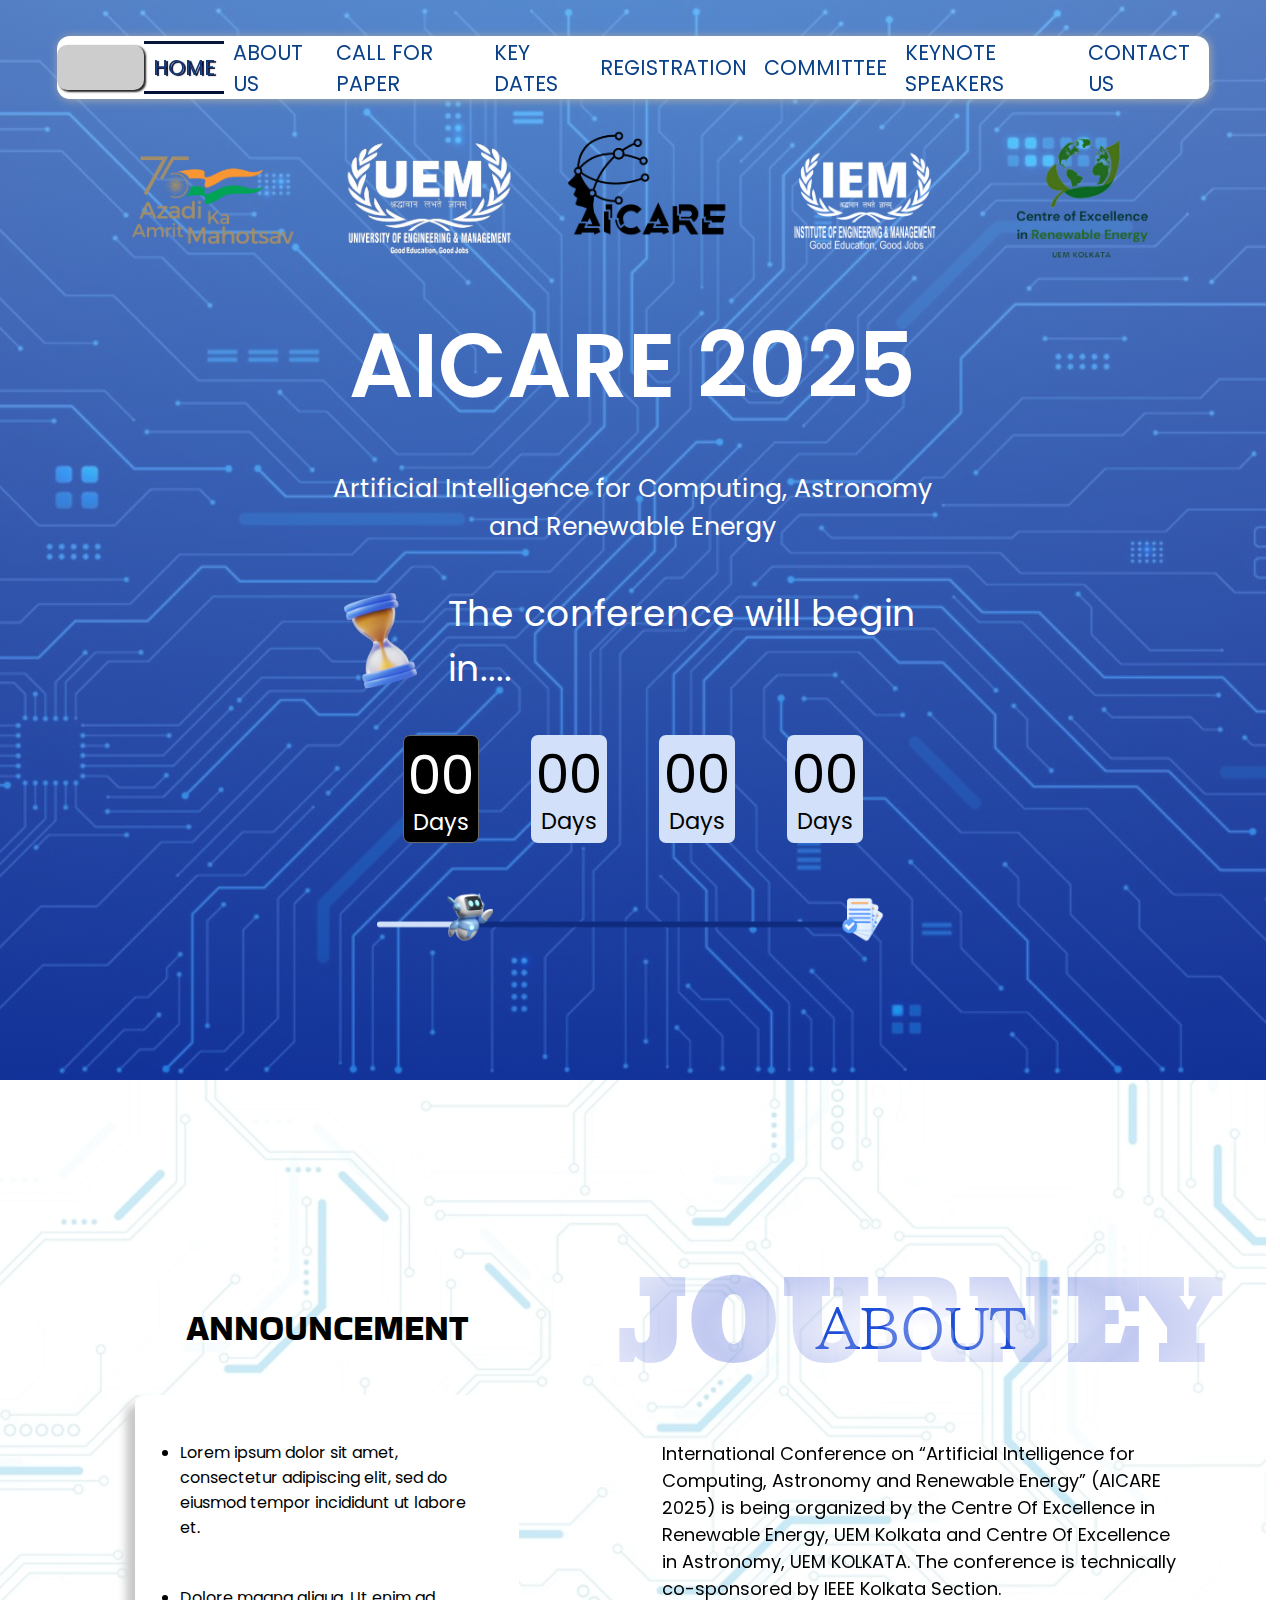
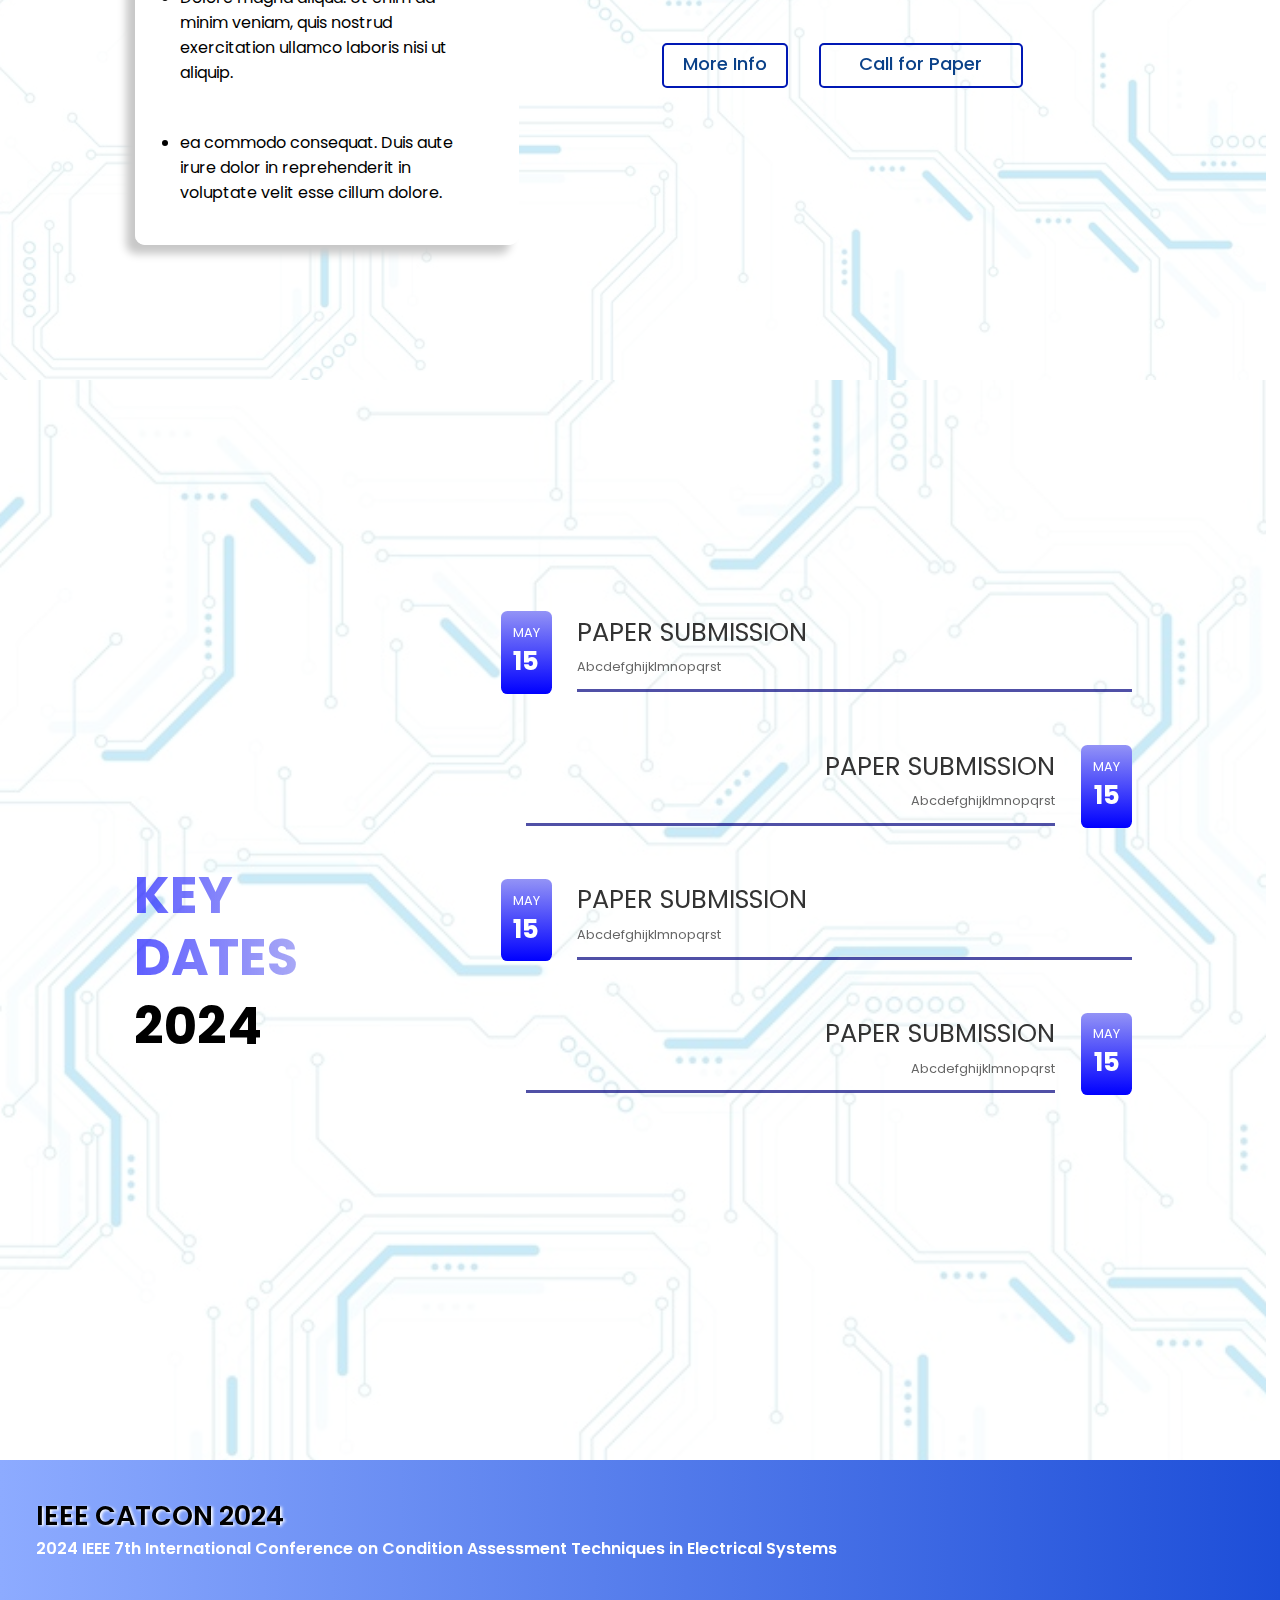
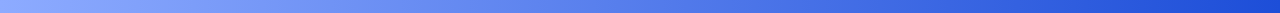
<file: PriT21-collegeEventWebsite-688ec4b/index.html>
<!DOCTYPE html>
<html lang="en">
  <head>
    <meta charset="UTF-8" />
    <meta name="viewport" content="width=device-width, initial-scale=1.0" />
    <link rel="preconnect" href="https://fonts.googleapis.com">
<link rel="preconnect" href="https://fonts.gstatic.com" crossorigin>
<link href="https://fonts.googleapis.com/css2?family=Bakbak+One&display=swap" rel="stylesheet">
<link href="https://fonts.googleapis.com/css2?family=Angkor&family=BIZ+UDPMincho&family=Inter:ital,opsz,wght@0,14..32,100..900;1,14..32,100..900&family=Poppins:ital,wght@0,100;0,200;0,300;0,400;0,500;0,600;0,700;0,800;0,900;1,100;1,200;1,300;1,400;1,500;1,600;1,700;1,800;1,900&display=swap" rel="stylesheet">
    <title>Document</title>
    <link rel="stylesheet" href="style.css" />
  </head>

  <body>
    <div class="fullContainer">
      <div class="topCont">
        <div class="flex">
        <div class="navBar flex">
          <a class=" logo navItem flex">
            <div class="navItemBtn">
              
            </div>
          </a>
          <a href="index.html" class="navItem flex">
            <div class="navItemBtn navHome">
              <div class="navItemBtnText">HOME</div>
            </div>
          </a>

          <div class="dropNavItem">
            <a href="about/about.html" class="navItem flex">
            <div class="navItemBtn flex">
              <div class="navItemBtnText">ABOUT US</div>
           
            </div>
          </a>
          <div class="dropDown flex">
            <div class="dropDownContent"><a class="dropDownContentText" href="about/about_UEMK.html">UEM K</a></div>
            <div class="dropDownContent"><a class="dropDownContentText" href="Blank_file/Blank.html">Center of Excellence in Renewable Energy, UEM K</a></div>
            <div class="dropDownContent"><a class="dropDownContentText" href="Blank_file/Blank.html">Center of Excellence in Astronomy,UEM K</a></div>
           
          </div>
        </div>

          <div class="dropNavItem">
            <a href="callForPaper/call.html" class="navItem flex">
            <div class="navItemBtn flex">
              <div class="navItemBtnText">CALL FOR PAPER</div>
           
            </div>
          </a>
          <div class="dropDown flex">
            <div class="dropDownContent"><a class="dropDownContentText" href="Blank_file/Blank.html">Track Of COnference</a></div>
            <div class="dropDownContent"><a class="dropDownContentText" href="Blank_file/Blank.html">Submission Guidelines</a></div>
            <div class="dropDownContent"><a class="dropDownContentText" href="Blank_file/Blank.html">Paper Submission Link</a></div>
            <div class="dropDownContent"><a class="dropDownContentText" href="Blank_file/Blank.html">Presentation Guidelines</a></div>
          </div>
        </div>

        <div class="dropNavItem">
          <a href="#keyDateCont" class="navItem flex">
            <div class="navItemBtn">
              <div class="navItemBtnText">KEY DATES</div>
            </div>
          </a>
          <div class="dropDown flex">
            
            <div class="dropDownContent"><a class="dropDownContentText" href="Blank_file/Blank.html">Paper submissions (Open)</a></div>
            <div class="dropDownContent"><a class="dropDownContentText" href="Blank_file/Blank.html">Paper submissions (Close)</a></div>
            <div class="dropDownContent"><a class="dropDownContentText" href="Blank_file/Blank.html">Notification of acceptance</a></div> 
          </div>
        </div>

          <a href="Registration/index.html" class="navItem flex">
            <div class="navItemBtn">
              <div class="navItemBtnText">REGISTRATION</div>
            </div>
          </a>

          <div class="dropNavItem">
            <a href="Comittee/index.html" class="navItem flex">
            <div class="navItemBtn flex">
              <div class="navItemBtnText">COMMITTEE</div>
           
            </div>
          </a>
          <div class="dropDown flex">
            <div class="dropDownContent"><a class="dropDownContentText" href="Blank_file/Blank.html">Organizing Comittee</a></div>
            <div class="dropDownContent"><a class="dropDownContentText" href="Comittee/National_Committee.html">National Advisory Comittee</a></div>
            <div class="dropDownContent"><a class="dropDownContentText" href="Comittee/International_Committee.html">International Advisory Comittee</a></div>
            <div class="dropDownContent"><a class="dropDownContentText" href="Comittee/Technical_Committee.html">Technical Program Comittee</a></div>
            <div class="dropDownContent"><a class="dropDownContentText" href="Comittee/Student_Committee.html">Student Comittee</a></div>
           
          </div>
        </div>

          <a href="Keynote_Speakers/index.html" class="navItem flex">
            <div class="navItemBtn">
              <div class="navItemBtnText">KEYNOTE SPEAKERS</div>
            </div>
          </a>
          <a href="#" class="navItem flex">
            <div class="navItemBtn">
              <div class="navItemBtnText">CONTACT US</div>
            </div>
          </a>
        </div>
      </div>

      <div class="homeLogos">
        <div class="homeLogo">
          <img src="assets/75yrs.png" alt="">
        </div>
        <div class="homeLogo">
          <img src="assets/UEM W.png" alt="">
        </div>
        <div class="homeLogo">
          <img src="assets/AICARE.png" alt="">
        </div>
        <div class="homeLogo">
          <img src="assets/IEM White.png" alt="">
        </div>
        <div class="homeLogo">
          <img src="assets/Renewable.png" alt="">
        </div>
        
      </div>

        <div class="bodyTopCont flex">
          <div class="bodyContainer ">
            <div class="headingBody flex">AICARE 2025</div>
            <div class="descriptionBody">
              Artificial Intelligence for Computing, Astronomy and Renewable Energy
            </div>
            <div class="timer">
                <div class="timerFirst flex">
                    <img src="assets/timerClock.png" alt="" class="timerPic">
                    <div class="timerFirstText">
                        The conference will begin in....
                    </div>
                </div>
                <div class="timerLast flex">
                    <div class="timerDisplayBox">
                      <div class="timerDisplayBoxNumber flex ">
                        00
                      </div>
                      <div class="timerDisplayBoxText flex">
                        Days
                      </div>
                    </div>
                    <div class="timerDisplayBox">
                      <div class="timerDisplayBoxNumber flex ">
                        00
                      </div>
                      <div class="timerDisplayBoxText flex">
                        Days
                      </div>
                    </div><div class="timerDisplayBox">
                      <div class="timerDisplayBoxNumber flex ">
                        00
                      </div>
                      <div class="timerDisplayBoxText flex">
                        Days
                      </div>
                    </div><div class="timerDisplayBox">
                      <div class="timerDisplayBoxNumber flex ">
                        00
                      </div>
                      <div class="timerDisplayBoxText flex">
                        Days
                      </div>
                    </div>
                </div>
                <div class="timerProgressBar flex">
                  <img src="assets/Group 237814.png" alt="" class="timerProgressBarPic">
                </div>
            </div>
            
          </div>
        </div>
      </div>
      <div class="lastCont flex">
        <div class="announceCont ">
          <div class="announceHeading flex">
            ANNOUNCEMENT
          </div>
           
            <div class="announceDesciption ">
                <ul>
                    <li>Lorem ipsum dolor sit amet, consectetur adipiscing elit, sed do eiusmod tempor incididunt ut labore et.</li>
                    <li>Dolore magna aliqua. Ut enim ad minim veniam, quis nostrud exercitation ullamco laboris nisi ut aliquip.</li>
                    <li>ea commodo consequat. Duis aute irure dolor in reprehenderit in voluptate velit esse cillum dolore.</li>
                    <li>ea commodo consequat. Duis aute irure dolor in reprehenderit in voluptate velit esse cillum dolore.</li>
                    <li>ea commodo consequat. Duis aute irure dolor in reprehenderit in voluptate velit esse cillum dolore.</li>
                </ul>
            
        </div>
      </div>
      <div class="generalContainer ">
        <div class="aboutItem ">
          <div class="aboutItem2Heading flex">
              <div class="aboutItem2HeadingText">
                  
                  JOURNEY
              </div>
              <div class="aboutItem2HeadingText">

                  ABOUT
              </div>
          </div>
          <div class="aboutItemDescription flex">
            <div class="aboutItemDescriptionText">
              International Conference on “Artificial Intelligence for Computing, Astronomy and Renewable Energy” (AICARE 2025) is being organized by the Centre Of Excellence in Renewable Energy, UEM Kolkata and Centre Of Excellence in Astronomy, UEM KOLKATA. The conference is technically co-sponsored by IEEE Kolkata Section. 
          </div>
        </div>
        <div class="aboutButtons flex">
          <div class="aboutBtns ">
            <a href="about/about.html" class="aboutBtn ">
              More Info
            </a>
            <a href="callForPaper/call.html" class="aboutBtn ">
              Call for Paper
            </a>
           
          </div>
        </div>
        </div>
      <!-- <div class="generalCont">
        <h2 class="generalHeading">GENERAL INFORMATION</h2>
        <div class="info-item">
            <div class="info-header">
                <p>Lorem ipsum dolor sit amet adidig.</p>
                <span class="plus-minus">+</span>
            </div>
            <div class="info-content">
                <p>Dolore magna aliqua. Ut enim ad minim veniam, quis nostrud exercitation ullamco laboris nisi ut aliquip.</p>
            </div>
        </div>
        <div class="info-item">
            <div class="info-header">
                <p>Lorem ipsum dolor sit amet adidig.</p>
                <span class="plus-minus">+</span>
            </div>
            <div class="info-content">
                <p>Another hidden content that can be toggled.</p>
            </div>
        </div>
        <div class="info-item">
            <div class="info-header">
                <p>Lorem ipsum dolor sit amet adidig.</p>
                <span class="plus-minus">+</span>
            </div>
            <div class="info-content">
                <p>And yet another hidden content that can be toggled.</p>
            </div>
        </div>
      </div> -->
      </div>
    </div>
      <!-- <div class="aboutCont">
        <div class="aboutItems flex">
            <div class="aboutItem ">
                <img src="assets/aboutSeminarPic.png" alt="" class="aboutItemPic">
            </div>
            <div class="aboutItem ">
                <div class="aboutItem2Heading flex">
                    <div class="aboutItem2HeadingText">
                        
                        JOURNEY
                    </div>
                    <div class="aboutItem2HeadingText">

                        ABOUT
                    </div>
                </div>
                <div class="aboutItemDescription flex">
                  <div class="aboutItemDescriptionText">
                    International Conference on “Artificial Intelligence for Computing, Astronomy and Renewable Energy” (AICARE 2025) is being organized by the Centre Of Excellence in Renewable Energy, UEM Kolkata and Centre Of Excellence in Astronomy, UEM KOLKATA. The conference is technically co-sponsored by IEEE Kolkata Section. 
                </div>
              </div>
              <div class="aboutButtons flex">
                <div class="aboutBtns ">
                  <a href="about/about.html" class="aboutBtn ">
                    More Info
                  </a>
                  <a href="callForPaper/call.html" class="aboutBtn ">
                    Call for Paper
                  </a>
                 
                </div>
              </div>
              </div>
            </div>
       </div> -->
      <div class="keyDates flex" id="keyDateCont">
        <div class="keyContainer">
          <div class="key-dates">
              <h1>KEY<br>DATES<br></h1><div class="dt">2024</div></h1>
          </div>
          <div class="submission-list">
              <div class="submission-item">
                  <div class="date">
                      <span>MAY</span>
                      <span>15</span>
                  </div>
                  <div class="submission-details">
                      <h2>PAPER SUBMISSION</h2>
                      <p>Abcdefghijklmnopqrst</p>
                  </div>
              </div>
  
              <div class="submission-item2">
                  
                  <div class="submission-details">
                      <h2>PAPER SUBMISSION</h2>
                      <p>Abcdefghijklmnopqrst</p>
                  </div>
                  <div class="date">
                      <span>MAY</span>
                      <span>15</span>
                  </div>
              </div>
  
              <div class="submission-item">
                  <div class="date">
                      <span>MAY</span>
                      <span>15</span>
                  </div>
                  <div class="submission-details">
                      <h2>PAPER SUBMISSION</h2>
                      <p>Abcdefghijklmnopqrst</p>
                  </div>
              </div>
  
              <div class="submission-item2">
                  
                  <div class="submission-details">
                      <h2>PAPER SUBMISSION</h2>
                      <p>Abcdefghijklmnopqrst</p>
                  </div>
                  <div class="date">
                      <span>MAY</span>
                      <span>15</span>
                  </div>
                </div>
          </div>
        </div>
      </div>
    
    <div class="footer">
    <div class="footerHeading">
      IEEE CATCON 2024
    </div>
    <div class="footerDescription">
      2024 IEEE 7th International Conference on Condition Assessment Techniques in Electrical Systems
    </div>
  </div>
  </body>
  
  <script src="index.js"></script>
</html>
</file>
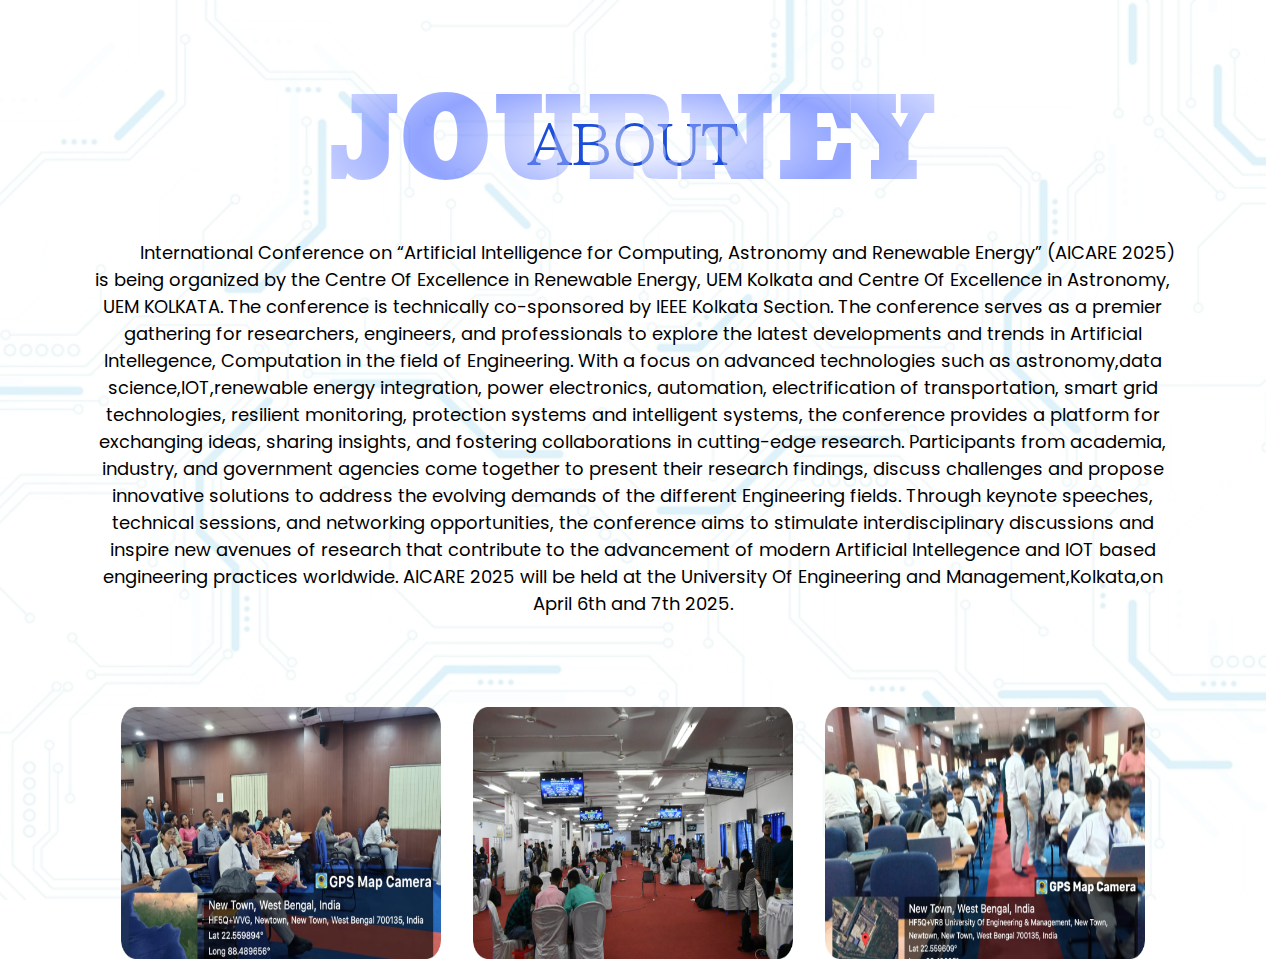
<file: PriT21-collegeEventWebsite-688ec4b/about/about.html>
<!DOCTYPE html>
<html lang="en">
  <head>
    <meta charset="UTF-8" />
    <meta name="viewport" content="width=device-width, initial-scale=1.0" />
    <link rel="preconnect" href="https://fonts.googleapis.com" />
    <link rel="preconnect" href="https://fonts.gstatic.com" crossorigin />
    <link
      href="https://fonts.googleapis.com/css2?family=Angkor&family=BIZ+UDPMincho&family=Inter:ital,opsz,wght@0,14..32,100..900;1,14..32,100..900&family=Poppins:ital,wght@0,100;0,200;0,300;0,400;0,500;0,600;0,700;0,800;0,900;1,100;1,200;1,300;1,400;1,500;1,600;1,700;1,800;1,900&display=swap"
      rel="stylesheet"
    />
    <link rel="stylesheet" href="about.css" />
    <title>Document</title>
  </head>
  <body>
    <div class="aboutCont">
      <div class="aboutItem2Heading flex">
        <div class="aboutItem2HeadingText">JOURNEY</div>
        <div class="aboutItem2HeadingText">ABOUT</div>
      </div>
      <div class="aboutItemDescription flex">
        <div class="aboutItemDescriptionText">
          
          International Conference on “Artificial Intelligence for Computing, Astronomy and Renewable Energy” (AICARE 2025) is being organized by the Centre Of Excellence in Renewable Energy, UEM Kolkata and Centre Of Excellence in Astronomy, UEM KOLKATA. The conference is technically co-sponsored by IEEE Kolkata Section. 
The conference serves as a premier gathering for researchers, engineers, and professionals to explore the latest developments and trends in Artificial Intellegence, Computation in the field of Engineering. With a focus on advanced technologies such as astronomy,data science,IOT,renewable energy integration, power electronics, automation, electrification of transportation, smart grid technologies, resilient monitoring, protection systems and intelligent systems, the conference provides a platform for exchanging ideas, sharing insights, and fostering collaborations in cutting-edge research. Participants from academia, industry, and government agencies come together to present their research findings, discuss challenges and propose innovative solutions to address the evolving demands of the different Engineering fields. Through keynote speeches, technical sessions, and networking opportunities, the conference aims to stimulate interdisciplinary discussions and inspire new avenues of research that contribute to the advancement of modern Artificial Intellegence and IOT based engineering practices worldwide.
AICARE 2025 will be held at the University Of Engineering and Management,Kolkata,on April 6th and 7th 2025.        </div>
      </div>
      <div class="aboutPicturesSlide flex">
        <div class="aboutPictures flex ">
          <div class="aboutPic">
            <img src="assets/aboutPic1.png" alt="" class="aboutImg" />
          </div>
          <div class="aboutPic">
            <img src="assets/aboutPic2.png" alt="" class="aboutImg" />
          </div>
          <div class="aboutPic">
            <img src="assets/aboutPic3.png" alt="" class="aboutImg" />
          </div>
        </div>
      </div>
    </div>
  </body>
</html>
</file>
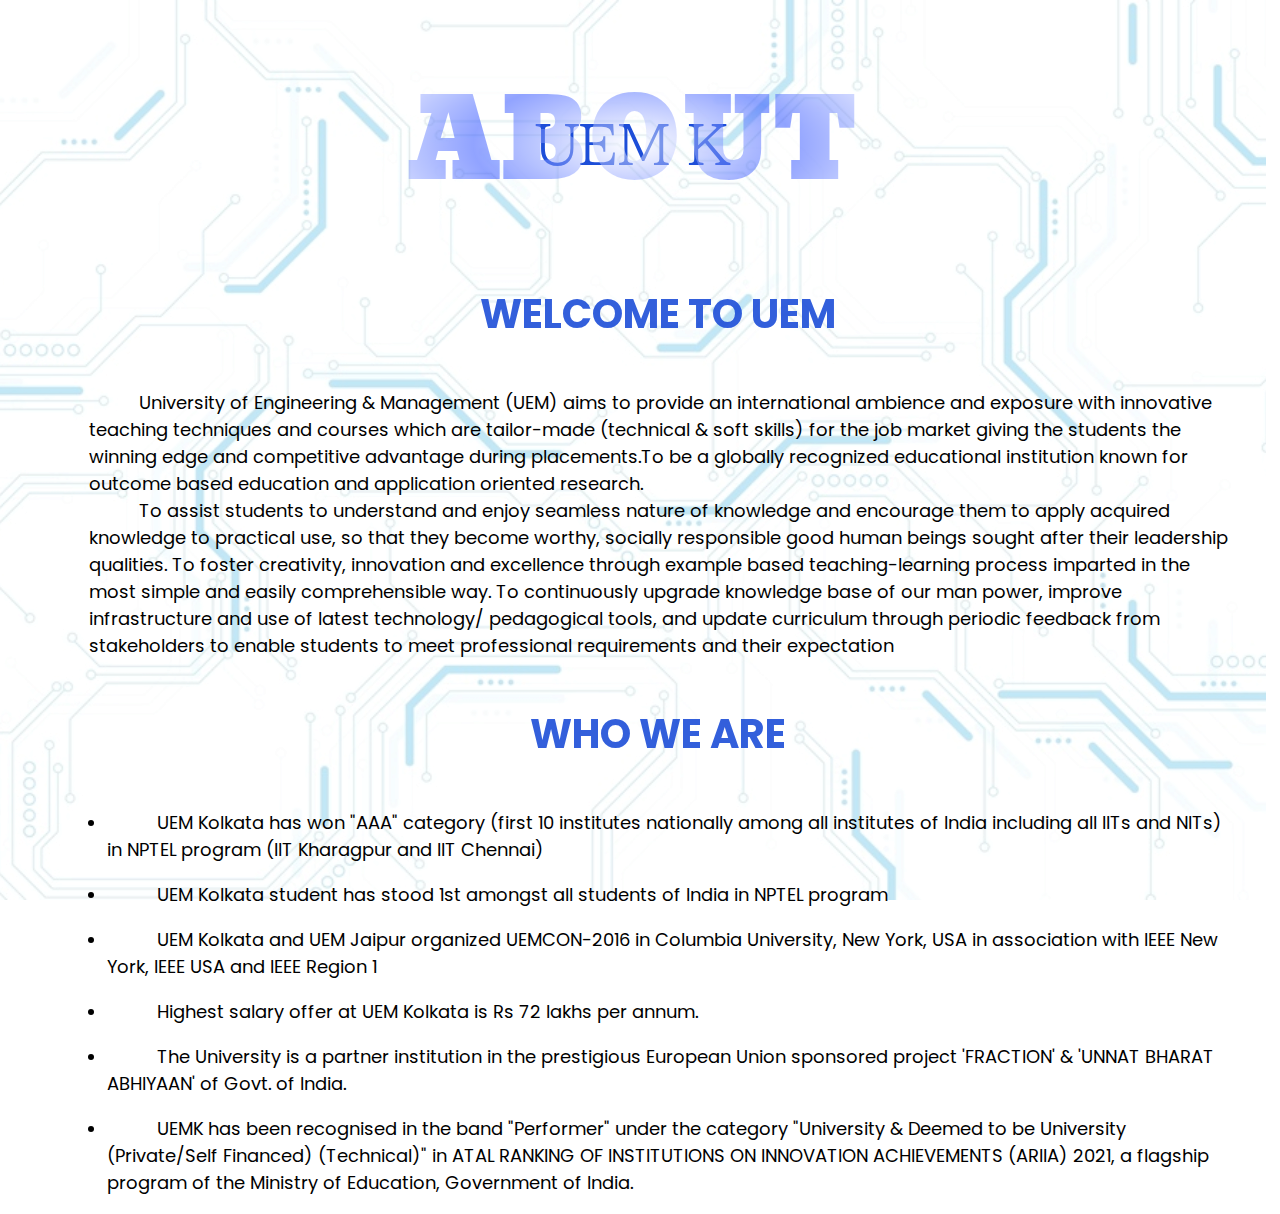
<file: PriT21-collegeEventWebsite-688ec4b/about/about_UEMK.html>
<!DOCTYPE html>
<html lang="en">
  <head>
    <meta charset="UTF-8" />
    <meta name="viewport" content="width=device-width, initial-scale=1.0" />
    <link rel="preconnect" href="https://fonts.googleapis.com" />
    <link rel="preconnect" href="https://fonts.gstatic.com" crossorigin />
    <link
      href="https://fonts.googleapis.com/css2?family=Angkor&family=BIZ+UDPMincho&family=Inter:ital,opsz,wght@0,14..32,100..900;1,14..32,100..900&family=Poppins:ital,wght@0,100;0,200;0,300;0,400;0,500;0,600;0,700;0,800;0,900;1,100;1,200;1,300;1,400;1,500;1,600;1,700;1,800;1,900&display=swap"
      rel="stylesheet"
    />
    <link rel="stylesheet" href="about.css" />
    <title>Document</title>
  </head>
  <body>
    <div class="aboutCont">
        <div class="aboutCont">
            <div class="aboutItem2Heading flex">
              <div class="aboutItem2HeadingText">ABOUT</div>
              <div class="aboutItem2HeadingText">UEM K</div>
            </div>
        <div class="aboutItemDescription flex">
        <div class="aboutItemDescriptionText">
          
          <div class="aboutUEM">
          <div class="aboutUemHead">
            WELCOME TO UEM
          </div>
          <div class="aboutUemDescription">
            University of Engineering & Management (UEM) aims to provide an international ambience and exposure with innovative teaching techniques and courses which are tailor-made (technical & soft skills) for the job market giving the students the winning edge and competitive advantage during placements.To be a globally recognized educational institution known for outcome based education and application oriented research.
            <p>
              To assist students to understand and enjoy seamless nature of knowledge and encourage them to apply acquired knowledge to practical use, so that they become worthy, socially responsible good human beings sought after their leadership qualities. To foster creativity, innovation and excellence through example based teaching-learning process imparted in the most simple and easily comprehensible way. To continuously upgrade knowledge base of our man power, improve infrastructure and use of latest technology/ pedagogical tools, and update curriculum through periodic feedback from stakeholders to enable students to meet professional requirements and their expectation

            </p>
          </div>

        </div>

       
          <div class="aboutUemHead">
            WHO WE ARE
          </div>
          <div class="aboutUemDescription">
            <div class="aboutUemList">
              <li class="aboutListPoint">UEM Kolkata has won "AAA" category (first 10 institutes nationally among all institutes of India including all IITs and NITs) in NPTEL program (IIT Kharagpur and IIT Chennai)</li>
              <li class="aboutListPoint">UEM Kolkata student has stood 1st amongst all students of India in NPTEL program
              </li>
              <li class="aboutListPoint">UEM Kolkata and UEM Jaipur organized UEMCON-2016 in Columbia University, New York, USA in association with IEEE New York, IEEE USA and IEEE Region 1</li>
              <li class="aboutListPoint">Highest salary offer at UEM Kolkata is Rs 72 lakhs per annum.</li>
              <li class="aboutListPoint">The University is a partner institution in the prestigious European Union sponsored project 'FRACTION' & 'UNNAT BHARAT ABHIYAAN' of Govt. of India.</li>
              <li class="aboutListPoint">UEMK has been recognised in the band "Performer" under the category "University & Deemed to be University (Private/Self Financed) (Technical)" in ATAL RANKING OF INSTITUTIONS ON INNOVATION ACHIEVEMENTS (ARIIA) 2021, a flagship program of the Ministry of Education, Government of India.
              </li>
            </div>
            
          </div>

          </div>
      </div>
      </div>
    </div>
  </body>
</html>
</file>
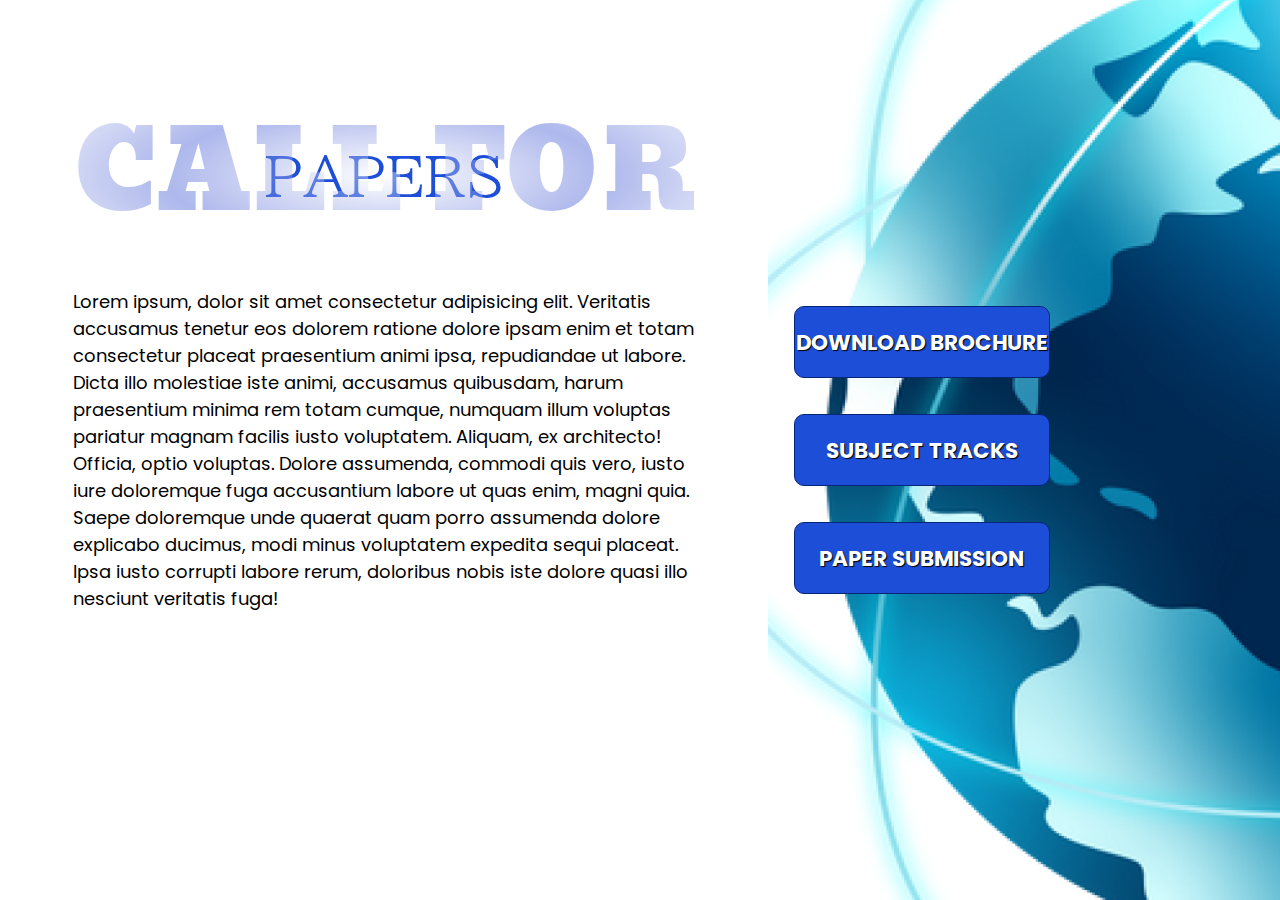
<file: PriT21-collegeEventWebsite-688ec4b/callForPaper/call.html>
<!DOCTYPE html>
<html lang="en">
  <head>
    <meta charset="UTF-8" />
    <meta name="viewport" content="width=device-width, initial-scale=1.0" />
    <link rel="preconnect" href="https://fonts.googleapis.com" />
    <link rel="preconnect" href="https://fonts.gstatic.com" crossorigin />
    <link
      href="https://fonts.googleapis.com/css2?family=Angkor&family=BIZ+UDPMincho&family=Inter:ital,opsz,wght@0,14..32,100..900;1,14..32,100..900&family=Poppins:ital,wght@0,100;0,200;0,300;0,400;0,500;0,600;0,700;0,800;0,900;1,100;1,200;1,300;1,400;1,500;1,600;1,700;1,800;1,900&display=swap"
      rel="stylesheet"
    />
    <title>Document</title>
    <link rel="stylesheet" href="call.css" />
  </head>
  <body>
    <div class="fullContainer flex">
      <div class="leftContainer">
        <div class="leftBody">
          <div class="aboutItem2Heading flex">
            <div class="aboutItem2HeadingText">CALL FOR</div>
            <div class="aboutItem2HeadingText">PAPERS</div>
          </div>
          <div class="aboutItemDescription flex">
            <div class="aboutItemDescriptionText">
              Lorem ipsum, dolor sit amet consectetur adipisicing elit. Veritatis accusamus tenetur eos dolorem ratione dolore ipsam enim et totam consectetur placeat praesentium animi ipsa, repudiandae ut labore. Dicta illo molestiae iste animi, accusamus quibusdam, harum praesentium minima rem totam cumque, numquam illum voluptas pariatur magnam facilis iusto voluptatem. Aliquam, ex architecto! Officia, optio voluptas. Dolore assumenda, commodi quis vero, iusto iure doloremque fuga accusantium labore ut quas enim, magni quia. Saepe doloremque unde quaerat quam porro assumenda dolore explicabo ducimus, modi minus voluptatem expedita sequi placeat. Ipsa iusto corrupti labore rerum, doloribus nobis iste dolore quasi illo nesciunt veritatis fuga!
            </div>
          </div>
        </div>
      </div>
      <div class="rightContainer flex">
        <div class="rightBody">
          <a href="#"  class="callBtn flex">
            DOWNLOAD BROCHURE           </a>
          <a href="tracker.html" class="callBtn flex">
            SUBJECT TRACKS
          </a>
          <a href="#" class="callBtn flex">
            PAPER SUBMISSION  
          </a>
        </div>
      </div>
    </div>
  </body>
</html>
</file>
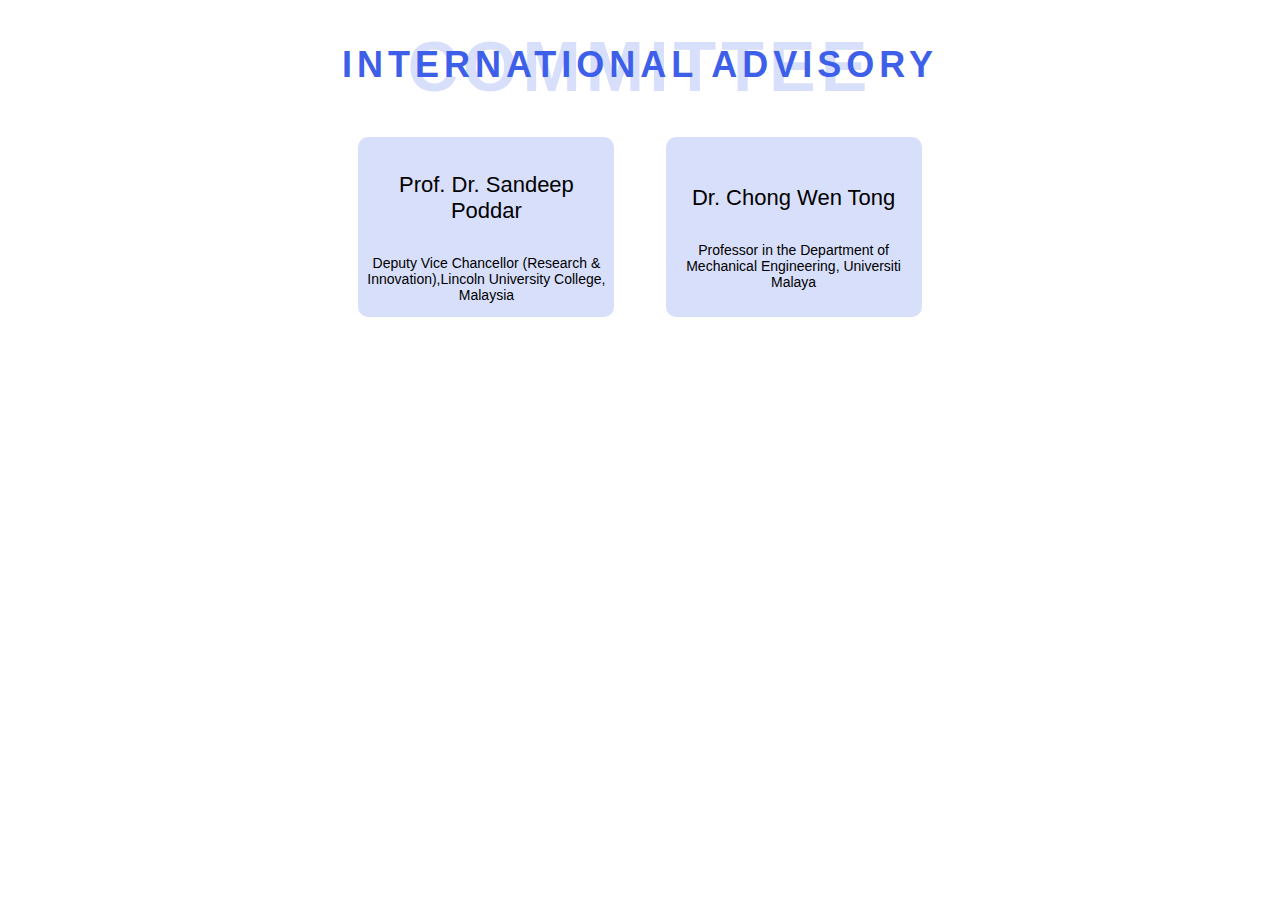
<file: PriT21-collegeEventWebsite-688ec4b/Comittee/International_Committee.html>
<!DOCTYPE html>
<html lang="en">
<head>
    <meta charset="UTF-8">
    <meta name="viewport" content="width=device-width, initial-scale=1.0">
    <title>Document</title>
    <link rel="stylesheet" href="International_Committee.css">
</head>
<body>
    <div class="container1">
            <header class="header">
                <h1>International Advisory </h1>
            </header>
        <div class="container">
        <div class="column">
            <div class="box-row">
        
            <div class="box">
                <div class="head1">Prof. Dr. Sandeep Poddar</div>
                <div class="head2">Deputy Vice Chancellor (Research & Innovation),Lincoln University College, Malaysia</div>
    
            </div>
           
            <div class="box">
                <div class="head1">Dr. Chong Wen Tong</div>
                <div class="head2">Professor in the Department of Mechanical Engineering, Universiti Malaya</div>
            </div>
    </div>
            </section>
        </div>
    </body>
</html>
</file>
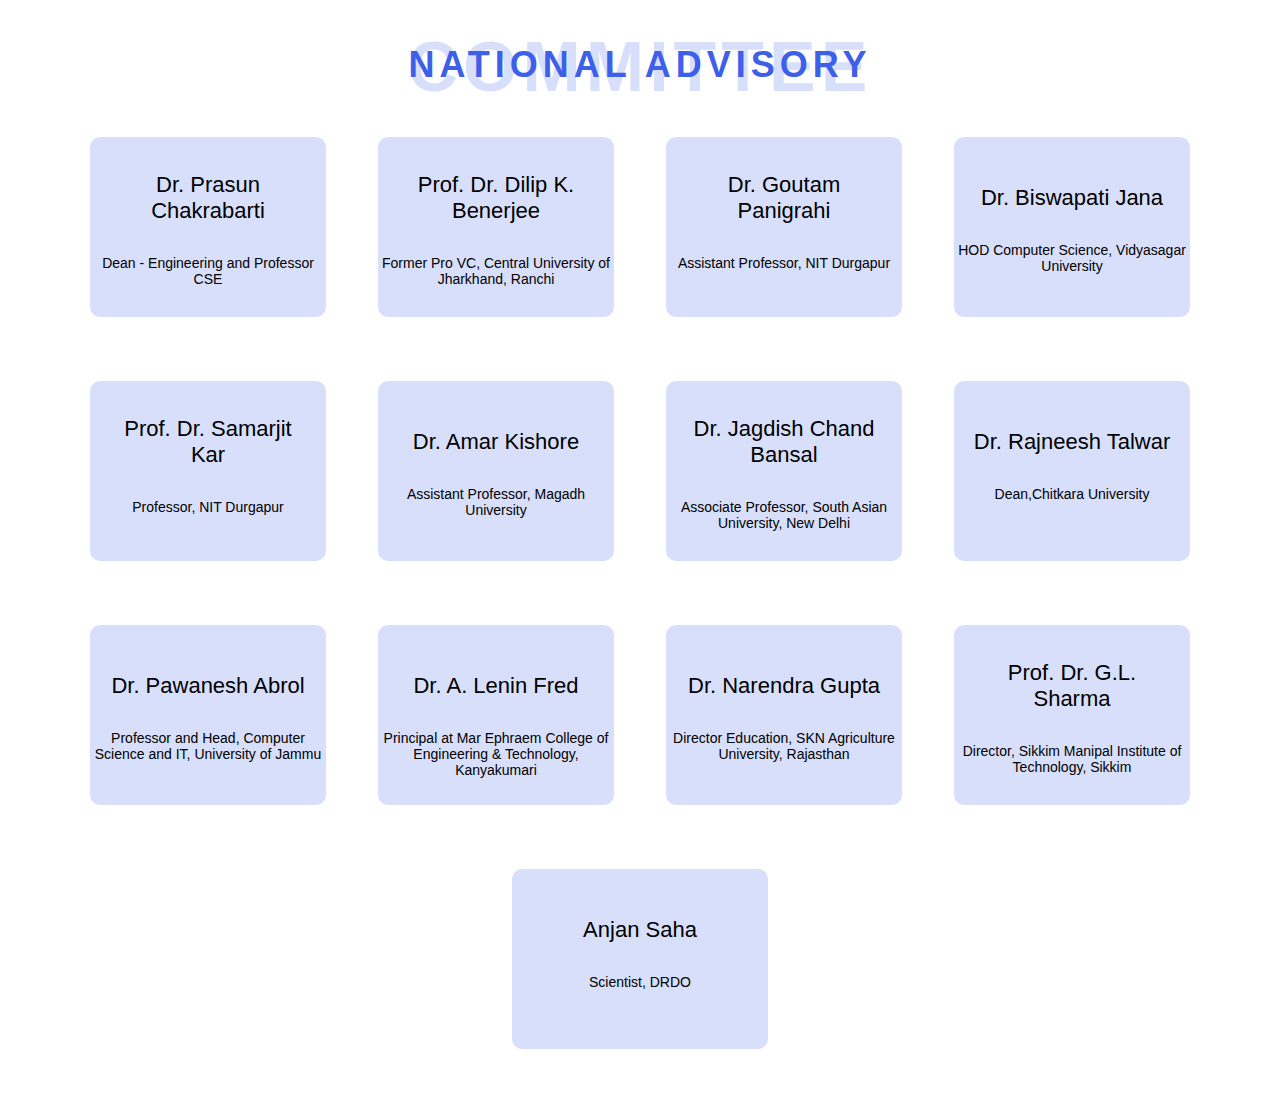
<file: PriT21-collegeEventWebsite-688ec4b/Comittee/National_Committee.html>
<!DOCTYPE html>
<html lang="en">
<head>
    <meta charset="UTF-8">
    <meta name="viewport" content="width=device-width, initial-scale=1.0">
    <title>Document</title>
    <link rel="stylesheet" href="National_Committee.css">
</head>
<body>
    <div class="container1">
            <header class="header">
                <h1>National Advisory </h1>
            </header>
        <div class="container">
        <div class="column">
            <div class="box-row">
        
            <div class="box">
                <div class="head1">Dr. Prasun Chakrabarti</div>
                <div class="head2">Dean - Engineering and Professor CSE</div>
    
            </div>
           
            <div class="box">
                <div class="head1">Prof. Dr. Dilip K. Benerjee</div>
                <div class="head2">Former Pro VC, Central University of Jharkhand, Ranchi</div>
    
            </div>
            <div class="box">
                <div class="head1">Dr. Goutam Panigrahi</div>
                <div class="head2"> Assistant Professor,  NIT Durgapur</div>
    
            </div>
            <div class="box">
                <div class="head1">Dr. Biswapati Jana</div>
                <div class="head2">HOD Computer Science,  Vidyasagar University</div>
    
            </div>
            </div>
            <div class="box-row">
        
                <div class="box">
                    <div class="head1">Prof. Dr. Samarjit Kar</div>
                    <div class="head2">Professor,  NIT Durgapur</div>
        
                </div>
               
                <div class="box">
                    <div class="head1">Dr. Amar Kishore</div>
                    <div class="head2">Assistant Professor,  Magadh University</div>
        
                </div>
                <div class="box">
                    <div class="head1">Dr. Jagdish Chand Bansal</div>
                    <div class="head2"> Associate Professor,  South Asian University, New Delhi</div>
        
                </div>
                <div class="box">
                    <div class="head1"> Dr. Rajneesh Talwar</div>
                    <div class="head2"> Dean,Chitkara University</div>
        
                </div>
                </div>
                <div class="box-row">
        
                    <div class="box">
                        <div class="head1">Dr. Pawanesh Abrol</div>
                        <div class="head2"> Professor and Head, Computer Science and IT, University of Jammu</div>
            
                    </div>
                   
                    <div class="box">
                        <div class="head1">Dr. A. Lenin Fred</div>
                        <div class="head2">Principal at Mar Ephraem College of Engineering & Technology, Kanyakumari</div>
            
                    </div>
                    <div class="box">
                        <div class="head1">Dr. Narendra Gupta</div>
                        <div class="head2">Director Education, SKN Agriculture University, Rajasthan</div>
            
                    </div>
                    <div class="box">
                        <div class="head1">Prof. Dr. G.L. Sharma</div>
                        <div class="head2">Director,  Sikkim Manipal Institute of Technology,  Sikkim</div>
            
                    </div>
                    </div>
                <div class="box-row">
        
                    <div class="box">
                        <div class="head1">Anjan Saha</div>
                        <div class="head2">Scientist,  DRDO</div>
            
                    </div>
                    </div>  
    </div>
            </section>
        </div>
    </body>
</html>
</file>
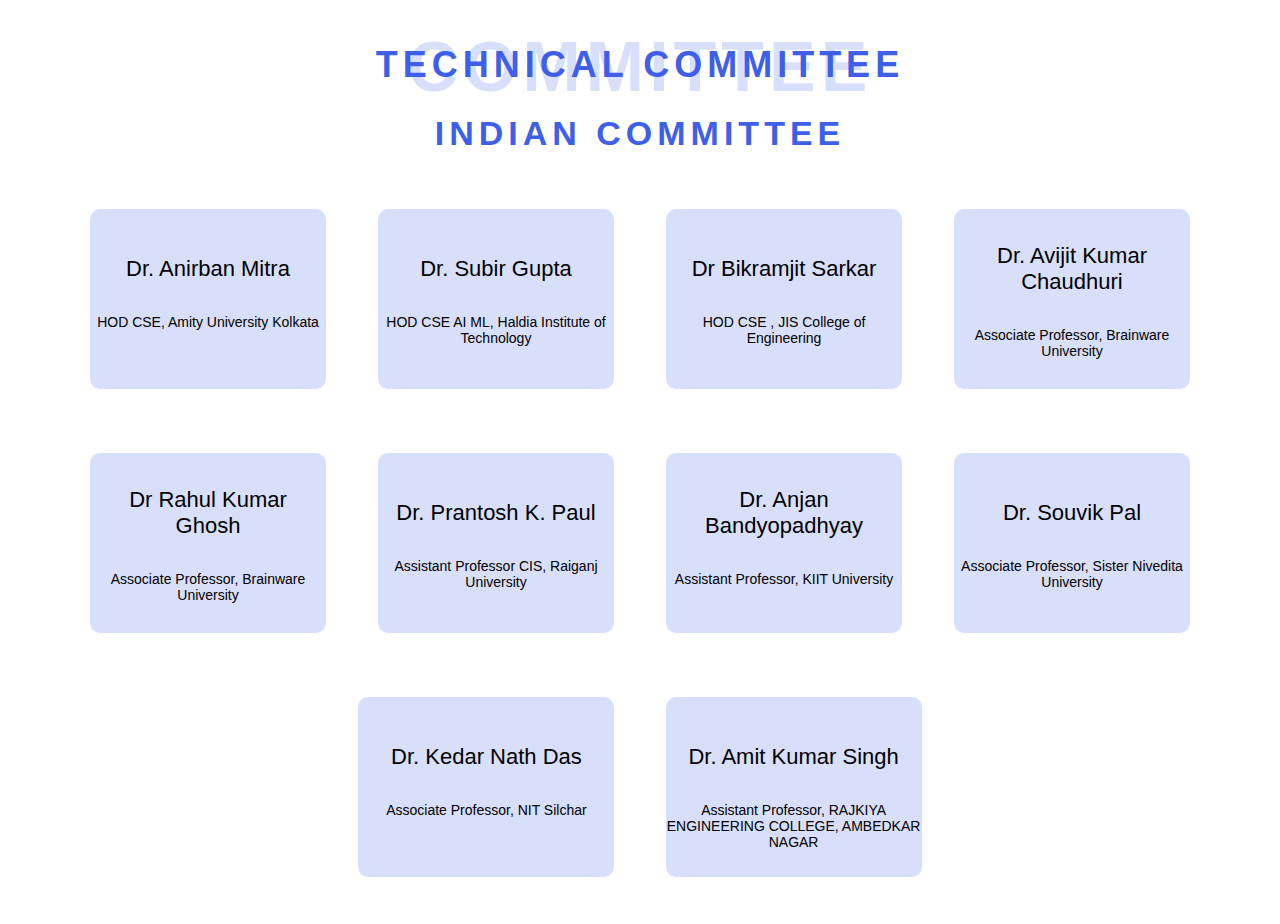
<file: PriT21-collegeEventWebsite-688ec4b/Comittee/Technical_Committee.html>
<!DOCTYPE html>
<html lang="en">
<head>
    <meta charset="UTF-8">
    <meta name="viewport" content="width=device-width, initial-scale=1.0">
    <title>Document</title>
    <link rel="stylesheet" href="Technical_Committee.css">
</head>
<body>
    <div class="container1">
            <header class="header">
                <h1>Technical Committee</h1>
                <h2>Indian Committee</h2>
            </header>
        <div class="container">
        <div class="column">
            <div class="box-row">
        
            <div class="box">
                <div class="head1">Dr. Anirban Mitra</div>
                <div class="head2">HOD CSE, Amity University Kolkata</div>
    
            </div>
           
            <div class="box">
                <div class="head1">Dr. Subir Gupta</div>
                <div class="head2">HOD CSE AI ML, Haldia Institute of Technology</div>
    
            </div>
            <div class="box">
                <div class="head1">Dr Bikramjit Sarkar</div>
                <div class="head2">HOD CSE  , JIS College of Engineering</div>
    
            </div>
            <div class="box">
                <div class="head1">Dr. Avijit Kumar Chaudhuri</div>
                <div class="head2">Associate Professor,  Brainware University</div>
    
            </div>
            </div>
            <div class="box-row">
        
                <div class="box">
                    <div class="head1">Dr Rahul Kumar Ghosh</div>
                    <div class="head2">Associate Professor,  Brainware University</div>
        
                </div>
               
                <div class="box">
                    <div class="head1">Dr. Prantosh K. Paul</div>
                    <div class="head2"> Assistant Professor CIS, Raiganj University</div>
        
                </div>
                <div class="box">
                    <div class="head1">Dr. Anjan Bandyopadhyay</div>
                    <div class="head2">Assistant Professor, KIIT University</div>
        
                </div>
                <div class="box">
                    <div class="head1">Dr. Souvik Pal</div>
                    <div class="head2"> Associate Professor, Sister Nivedita University</div>
        
                </div>
                </div>
                <div class="box-row">
        
                    <div class="box">
                        <div class="head1">Dr. Kedar Nath Das</div>
                        <div class="head2">Associate Professor,  NIT Silchar</div>
            
                    </div>
                   
                    <div class="box">
                        <div class="head1">Dr. Amit Kumar Singh</div>
                        <div class="head2">Assistant Professor,  RAJKIYA ENGINEERING COLLEGE, AMBEDKAR NAGAR</div>
            
                    </div>
    </div>
</div>
            </section>
        </div>
    </body>
</html>
</file>
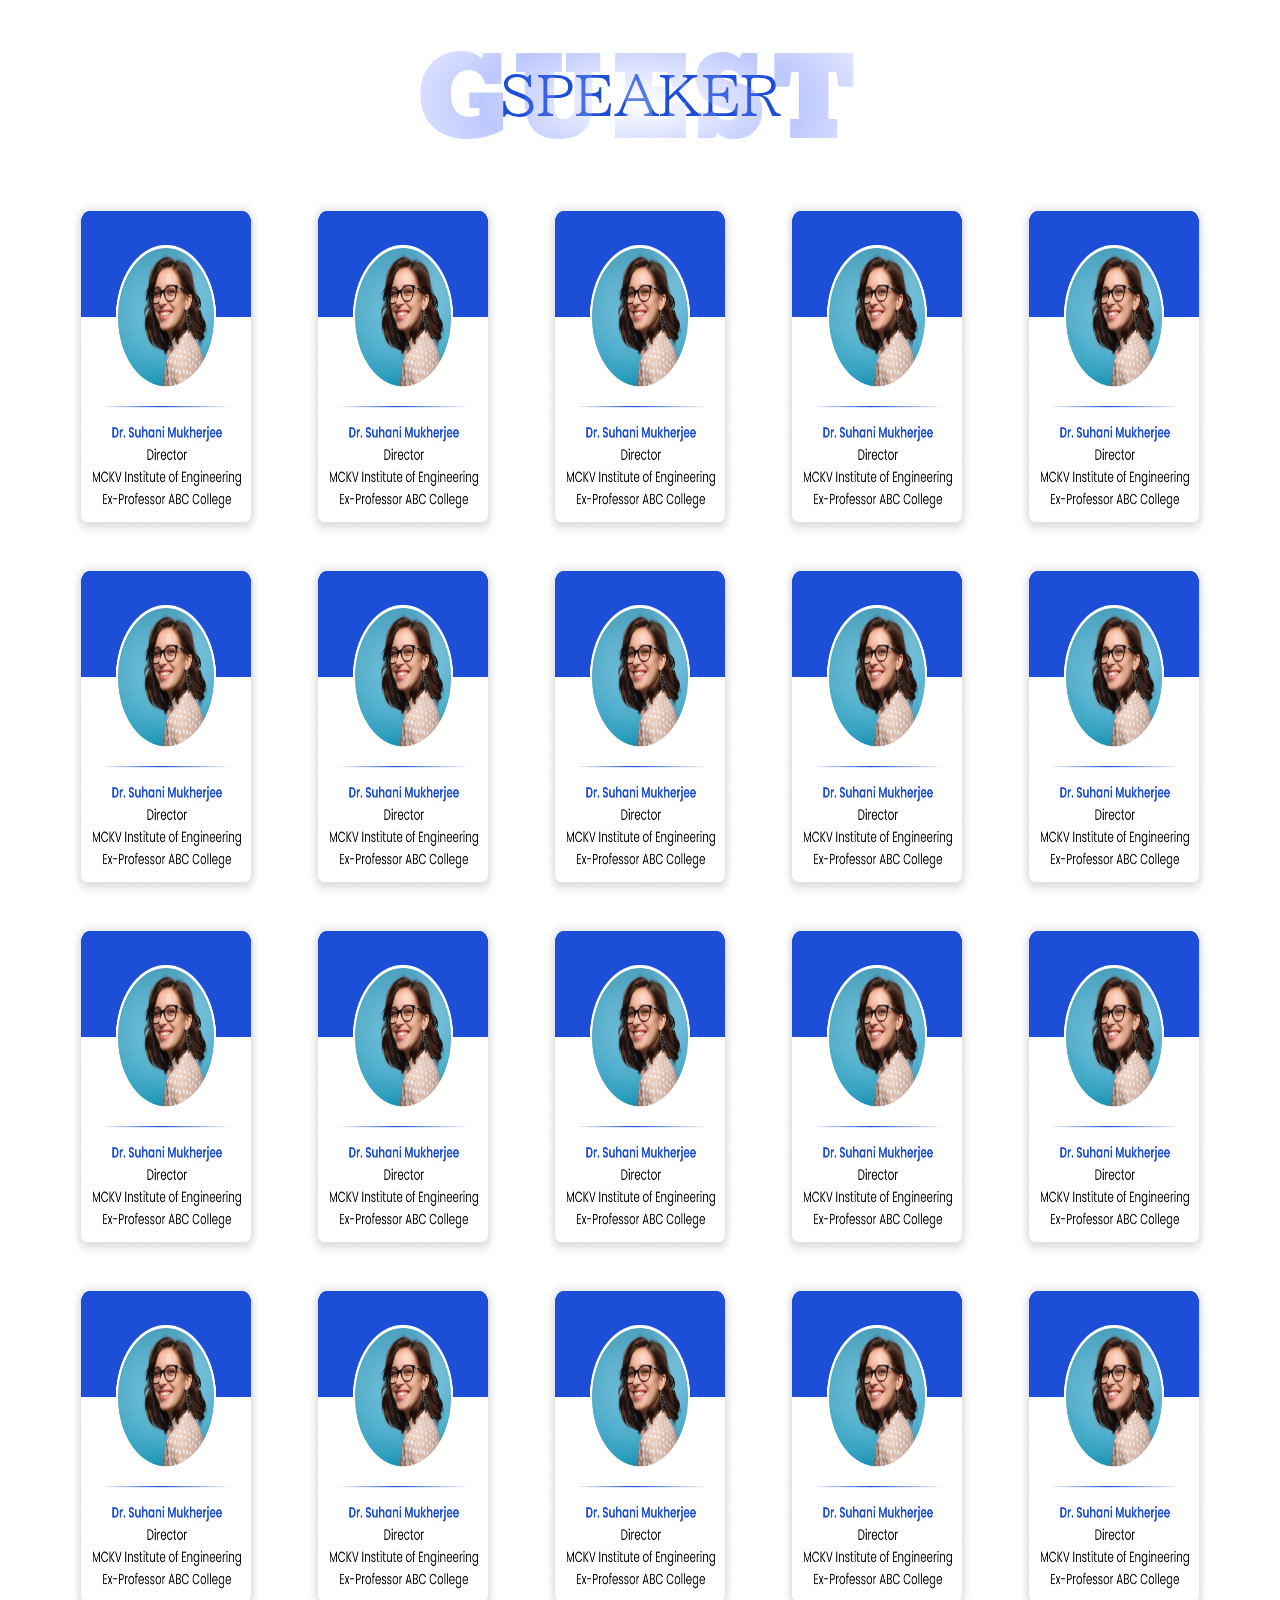
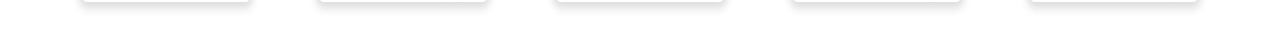
<file: PriT21-collegeEventWebsite-688ec4b/speakers/speaker.html>
<!DOCTYPE html>
<html lang="en">

<head>
    <meta charset="UTF-8">
    <meta name="viewport" content="width=device-width, initial-scale=1.0">
    <title>Speakers</title>
    <link rel="stylesheet" href="speaker.css">
    <link rel="preconnect" href="https://fonts.googleapis.com" />
    <link rel="preconnect" href="https://fonts.gstatic.com" crossorigin />
    <link
        href="https://fonts.googleapis.com/css2?family=Angkor&family=BIZ+UDPMincho&family=Inter:ital,opsz,wght@0,14..32,100..900;1,14..32,100..900&family=Poppins:ital,wght@0,100;0,200;0,300;0,400;0,500;0,600;0,700;0,800;0,900;1,100;1,200;1,300;1,400;1,500;1,600;1,700;1,800;1,900&display=swap"
        rel="stylesheet" />
</head>

<body>
    <div class="fullCont">
        <div class="topCont">
            <div class="aboutItem2Heading flex">
                <div class="aboutItem2HeadingText">GUEST</div>
                <div class="aboutItem2HeadingText">SPEAKER</div>
            </div>
            <div class="midCont ">
                <div class="midContRow flex">
                    <div class="midContDetails"><img src="assets/midContDetail1.png" alt="" class="midContPic"></div>
                    <div class="midContDetails"><img src="assets/midContDetail1.png" alt="" class="midContPic"></div>
                    <div class="midContDetails"><img src="assets/midContDetail1.png" alt="" class="midContPic"></div>
                    <div class="midContDetails"><img src="assets/midContDetail1.png" alt="" class="midContPic"></div>
                    <div class="midContDetails"><img src="assets/midContDetail1.png" alt="" class="midContPic"></div>
                </div>
                <div class="midContRow flex">
                    <div class="midContDetails"><img src="assets/midContDetail1.png" alt="" class="midContPic"></div>
                    <div class="midContDetails"><img src="assets/midContDetail1.png" alt="" class="midContPic"></div>
                    <div class="midContDetails"><img src="assets/midContDetail1.png" alt="" class="midContPic"></div>
                    <div class="midContDetails"><img src="assets/midContDetail1.png" alt="" class="midContPic"></div>
                    <div class="midContDetails"><img src="assets/midContDetail1.png" alt="" class="midContPic"></div>
                </div><div class="midContRow flex">
                    <div class="midContDetails"><img src="assets/midContDetail1.png" alt="" class="midContPic"></div>
                    <div class="midContDetails"><img src="assets/midContDetail1.png" alt="" class="midContPic"></div>
                    <div class="midContDetails"><img src="assets/midContDetail1.png" alt="" class="midContPic"></div>
                    <div class="midContDetails"><img src="assets/midContDetail1.png" alt="" class="midContPic"></div>
                    <div class="midContDetails"><img src="assets/midContDetail1.png" alt="" class="midContPic"></div>
                </div><div class="midContRow flex">
                    <div class="midContDetails"><img src="assets/midContDetail1.png" alt="" class="midContPic"></div>
                    <div class="midContDetails"><img src="assets/midContDetail1.png" alt="" class="midContPic"></div>
                    <div class="midContDetails"><img src="assets/midContDetail1.png" alt="" class="midContPic"></div>
                    <div class="midContDetails"><img src="assets/midContDetail1.png" alt="" class="midContPic"></div>
                    <div class="midContDetails"><img src="assets/midContDetail1.png" alt="" class="midContPic"></div>
                </div>

            </div>
        </div>
    </div>
</body>

</html>
</file>
<file: PriT21-collegeEventWebsite-688ec4b/style.css>
* {
  margin: 0;
  padding: 0;
  box-sizing: border-box;
  font-family: "Poppins", sans-serif;
  font-weight: 400;
  font-style: normal;
}
/***Utils***/
.flex{
    display: flex;
    justify-content: center;
    align-items: center;
}
a{
    /* border: 1px solid red; */
    text-decoration: none;
    cursor: pointer;
    display: inline-block;
    color: #0a4189;
}

/* Main Website */
.fullContainer {
}




/************* Top Container **************/



.topCont {
 
  width: 98.9vw;
  height: 130vh;
  color: black;
  font-weight: bold;
  font-size: 2rem;
  
}
.topCont::after{
    content: "";
    background-image: linear-gradient(#8DABFF, #1D4ED8);
    position: absolute;
    opacity: 0.6;
    top: 0px;
    left: 0px;
    width: 98.9vw;
    height: 120vh;
    z-index: -1;
}
.topCont::before {
  content: "";
  background: url("assets/landingBackground.png") no-repeat center center/cover;
  position: absolute;
  top: 0px;
  left: 0px;
  width: 98.9vw;
  height: 120vh;
  z-index: -2;
}

   /***Navbar***/

.navBar{
    width: 90vw;
    height: 7vh;
    background: #fff;
    box-shadow: 1px 1px 10px #aaa;
    /* border: 1px solid grey; */
    border-radius: 13px;
    justify-content: space-evenly;
    font-family: "Inter", sans-serif;
    position: fixed;
    top: 4vh;
  
}
.navItem{
    height: 4.6vh;
    font-size: 2.3vh;
}
.logo{
    /* border: 2px solid #000; */
    background: #cdcdcd;
    height: 5vh;
    width:8vw;
    border-radius: 10px;
    box-shadow: 2px 1.5px 2px rgb(37, 37, 37);
}
.navItemBtn{
    /* border-left:2px solid #1D4ED8 ;
    border-right:2px solid #1D4ED8 ; */
    padding: 0.9vh 0.7vw;
    /* border-radius: 3px; */
    
  
}
.navHome{  border-top:3px solid #07153a ;
  border-bottom:3px solid #041033 ;
   color: #113876;
    text-shadow: 1.5px 1px 1px #030428;
}
.navItemBtn:hover{
    border-top:3px solid #1D4ED8 ;
    border-bottom:3px solid #1D4ED8 ;
    color: #4a74e7;
    text-shadow: 1.5px 1px 1px #000158;
}
.navItemBtnText{
    
}


.dropDown{
  display: none;
  height: fit-content;
  /* border:3px solid #1D4ED8 ; */
  background-color: rgba(255, 255, 255, 0);
  position: absolute;
  flex-direction: column;
  top:6.5vh;
  width: 13vw;
  color: #4a74e7;
  border-top: none;
  box-shadow: 1px 1px 5px grey;
    
}
.dropDownContent{
  flex-direction: column;
  background-color: rgba(255, 255, 255, 0.893);
  width: 100%;
  font-size: 2vh;
  height:10vh;
  padding: 2vh ;
  cursor: pointer;
}
.dropDownContentText{
  /* border: 1px solid red; */
  padding: 0.5vh;
}
.dropNavItem:hover .dropDown{
  display: block;
}
.dropDownContent:hover .dropDownContentText{
  /* border: 1px solid rgb(0, 255, 255); */
  background: #ffffff;
  border-top:3px solid #1D4ED8 ;
    border-bottom:3px solid #1D4ED8 ;
    color: #4a74e7;
    text-shadow: 1.5px 1px 1px #000158;
}
.homeLogos{
  display: flex;
  justify-content: space-between;
  margin: 0 8vw;
  align-items: center;
  
}
.homeLogo img {
  /* height: 15vh; */
width: 17vw;
margin-top: 10vh;
}










   /***Body***/

.bodyTopCont{
    /* border: 4px solid black; */
color: #ffffff;
/* margin-top: 20vh; */
height:70vh;
}
.bodyContainer{
    /* border: 2px solid sienna; */
width: 50vw;
}
.headingBody{
    /* border: 1px solid rgb(190, 168, 0); */
   
    margin: 2vh auto 4vh ;
    font-size: 10vh;
    width: 50vw;
   font-weight: 600;
}
.descriptionBody{
    /* border: 1px solid rgb(0, 154, 100); */
    font-size: 2.8vh;
    text-align: center;
}
.timer{
    /* border: 4px solid rgb(154, 0, 154); */
    margin: 3vh 0;
    width: 50vw;
}
.timerFirst{
    /* border: 2px solid rgb(79, 0, 0); */
    margin-bottom: 3vh;
}
.timerPic{
    /* border: 1px solid rgb(40, 62, 55); */
    height: 15vh;
}
.timerFirstText{
    /* border: 1px solid rgb(66, 84, 27); */
    font-size: 4vh;
}
.timerLast{
    /* border: 1px solid rgb(201, 255, 84); */
    padding: 0 5vw;
    width: 40wh;
    justify-content: space-around;
}
.timerDisplayBox{
    /* border: 1px solid rgb(0, 0, 0); */
    height: 12vh;
    width: 6vw;
    background: #D2E1F9;
    border-radius: 7px;
    color: #000;
}
.timerDisplayBox:first-child{
    background-color: #000;
    color: #fff;
    border: 1px solid #6b6b6b;
}
.timerDisplayBoxNumber{
/* border: 1px solid wheat; */
padding-top: 1vh;
    font-size: 6vh;
height: 7.6vh;
}
.timerDisplayBoxText{
    /* border: 1px solid white; */
font-size:2.5vh;
}
.timerProgressBar{
    /* width: 40vw; */
    /* border: 1px solid gold; */
    margin: 5vh 0;
}
.timerProgressBarPic{
    width: 40vw;
    

}

.aboutCont {
   
    width: 98.9vw;
    height: 80vh;
    color: black;
    font-weight: bold;
    font-size: 2rem;
  }
  .aboutCont::before {
    content: "";
    background: url("assets/aboutBackground.png") no-repeat center center/cover;
    position: absolute;
    opacity: 0.5;
    top: 200vh;
    left: 0px;
    width:98.9vw;
    height: 80vh;
    z-index: -1;
  }

  .aboutItemPic {
   height: 60vh;
   width: 25vw;
  }
  .aboutItems {
    /* border: 1px solid green; */
    height: 80vh;
    justify-content: space-evenly;
    margin: 0 ;
  
  }
  .aboutItem {
    /* width: 400px; */
    /* border: 1px solid violet; */
  }
  .aboutItem:last-child {
    
    width: 45vw;
   height: 60vh;
    font-size: 2.5vh;
  }
  .aboutItem2Heading {
    /* border: 2px solid rgb(92, 0, 0); */
    height:15vh;
  }
  .aboutItem2HeadingText {
    color: #1d4ed8;
    font-family: "BIZ UDPMincho", sans-serif;
    font-size: 6vh;
  
  }
  .aboutItem2HeadingText:first-child {
    font-family: "Angkor", serif;
    font-style: normal;
    position: absolute;
    background:radial-gradient(  #fff,  #354fd1,#fff);
    -webkit-background-clip: text;
    -webkit-text-fill-color: transparent;
    opacity: 30%;
    font-size: 12vh;
  }
  .aboutItemDescriptionText{
    /* border: 2px solid rgb(92, 0, 0); */
    width: 90%;
    font-size: 2vh;
    /* text-align: center; */
  }
  .aboutItemDescription{
    margin-top: 5vh;
  }
  .aboutButtons{
    /* border: 2px solid red; */
    height: 10vh;
    font-size: 2vh;
    
}
.aboutBtns{
    width: 90%;
    /* border: 2px solid rgba(106, 193, 0, 0.685); */
    margin-top: 4vh;
  }
  .aboutBtn{
    border: 2px solid #0018b4;
    height: 5vh;
    padding-top: 0.4vw;
    padding-left: 1.5vw;
    padding-right: 1.5vw;
    border-radius: 5px;
    font-weight: 500;
  }
.aboutBtn:last-child{
  margin-left: 2vw;
  padding-left: 3vw;
  padding-right: 3vw;
}
.aboutBtn:hover{
  background-color: #1d4ed8;
  color: #fff;
  border: none;
}











.keyDates {
   
  width: 98.9vw;
  height: 110vh;
  color: black;
  font-weight: bold;
  font-size: 2rem;
}
.keyDates::before {
  content: "";
  background: url("assets/aboutBackground.png") no-repeat center center/cover;
  position: absolute;
  opacity: 0.5;
  top: 220vh;
  left: 0px;
  width:98.9vw;
  height: 130vh;
  z-index: -1;
}

.keyContainer {
  display: flex;
  flex-direction: row;
  padding: 2vw;
  
  /* box-shadow: 0 0 1vw rgba(0, 0, 0, 0.1);
  border-radius: 1vw; */
  width: 86vw;
  height: 90vh;

}

.key-dates h1 {
  font-size: 4vw;
  background: -webkit-linear-gradient(180deg,#eee, rgba(0, 0, 255, 0.632));
  -webkit-background-clip: text;
  -webkit-text-fill-color: transparent;
  margin: 0;
  font-weight: 800;
  line-height: 1.2;
  font-weight: bold;
}

.key-dates {
  flex: 1;
  display: flex;
  flex-direction: column;
  padding: 2vw;
  text-align: left;
  align-self: center;
}
.dt{
  color: black;
  font-size:4vw;
  font-weight: bold;
}

.submission-list {
  flex: 2;
  padding: 2vw;
  display: flex;
  flex-direction: column;
  gap: 2vw;
}

.submission-item,.submission-item2{
  display: flex;
  align-items: center;
  margin-bottom: 2vw;
}
.submission-item2{
  display: flex;
  justify-content: flex-end;
  text-align: end;
  gap: 2vw;

}

.date {
  background: linear-gradient(rgb(147, 147, 246),rgb(0, 0, 255));
  padding: 1vw 2vw;
  width: 1.2vw;
  display: flex;
  flex-direction: column;
  align-items: center;
  color: #fff;
  text-align: center;
  border-radius: 0.5vw;
}

.date span:first-child {
  display: block;
  font-size: 1vw;
}

.date span:last-child {
  font-size: 2vw;
  font-weight: bold;
}

.submission-details {
  flex: 1;
  margin-left: 2vw;
  border-bottom: 0.3vw solid rgba(2, 2, 126, 0.691);
  padding-bottom: 1vw;
}

.submission-details h2 {
  font-size: 2vw;
  margin: 0;
  color: #333;
}

.submission-details p {
  font-size: 1vw;
  margin: 0.5vw 0 0 0;
  color: #666;
}



















.lastCont {
   
  width: 98.9vw;
  height: 100vh;
  color: black;
  font-weight: bold;
  font-size: 1rem;
}
.lastCont::before {
  content: "";
  background: url("assets/aboutBackground.png") no-repeat center center/cover;
  position: absolute;
  
  opacity: 0.5;
  top: 120vh;
  left: 0px;
  width:98.9vw;
  height: 100vh;
  z-index: -1;
}

.announceCont{
 /* border: 2px solid greenyellow; */
 width: 45vw;
 height: 80vh;
}

.announceHeading{
  /* border: 2px solid rgb(82, 47, 255); */
  height: 15vh;
  font-size: 4vh;
  font-family: "Bakbak One", sans-serif;

}

.announceDesciption {
  /* border: 1px solid rgb(198, 198, 198); */
  background-color: #fff;
  border-radius: 10px;
  max-height: 50vh;
  overflow-y: scroll;
  display: block;
  width: 30vw;
  margin: 0vh auto;
  box-shadow: -1vh 1vh 1vh rgb(200, 200, 200);
}
.announceDesciption::-webkit-scrollbar {
  width: 0.8vw;
}

/* Track */
.announceDesciption::-webkit-scrollbar-track {
  margin: 3vh ;
  box-shadow: inset 0 0 5px grey; 
  border-radius: 10px;
  /* margin-right: 10px; */
}
 
/* Handle */
.announceDesciption::-webkit-scrollbar-thumb {
  background: rgb(166, 166, 166); 
  border-radius: 10px;
}

/* Handle on hover */
.announceDesciption::-webkit-scrollbar-thumb:hover {
  background: #3f3f3f; 
}
.announceDesciption ul {
  /* border: 1px solid red; */
  
 
}

.announceDesciption li {
  /* border: 1px solid sandybrown; */
  margin: 5vh ;
}




/*  */
.generalContainer{
width: 45vw;
margin: 2vh;

/* border: 1px solid grey; */
height: 80vh;
}
.generalHeading{
  
  /* border: 1px solid grey; */
  font-size: 4vh;
  font-family: "Bakbak One", sans-serif;
  width: fit-content;
  margin: 5vh auto;
}

.generalCont .info-item {
  background-color: #f4f4f4;
  border-radius: 5px;
  margin-bottom: 3vh;
  margin: 5vh auto;
  width: 30vw;
  /* border:  1px solid green; */
}

.generalCont .info-header {
  /* border: 1px solid rgb(255, 0, 0); */
  display: flex;
  justify-content: space-between;
  align-items: center;
  background-color: #1a73e8;
  color: #fff;
  padding: 2vh;
  border-radius: 2vh;
  cursor: pointer;
  font-weight: 800;
}

.generalCont .info-content {
  background-color: #e7e7e7;
  padding: 2vh;
  border-bottom-left-radius:2vh;
  border-bottom-right-radius:2vh;
  display: none;
}

.generalCont .info-content.active {
  display: block;
}

.footer{
  background:linear-gradient( to right,#8DABFF,#1d4ed8) ;
  height: 17vh;
  padding: 4vh;
  
}
.footerHeading{
  font-size: 3vh;
  text-shadow: 1.5px 1px 3px #fff;
  font-weight: 600;
}
.footerDescription{
  color: #fff;
  font-weight: 600;
}
</file>
<file: PriT21-collegeEventWebsite-688ec4b/about/about.css>
* {
    margin: 0;
    padding: 0;
    box-sizing: border-box;
    font-family: "Poppins", sans-serif;
    font-weight: 400;
    font-style: normal;
  }
/***Utils***/
.flex{
    display: flex;
    justify-content: center;
    align-items: center;
}
/* Body */
.aboutCont {
    margin-top: 6%;
    width: 98.9vw;
    height: 100%;
    color: black;
    font-weight: bold;
    font-size: 2rem;
  }
  .aboutCont::before {
    content: "";
    background: url("assets/aboutBackground.png") no-repeat center center/cover;
    position: absolute;
    opacity: 0.3;
    top: 0vh;
    left: 0px;
    width:98.9vw;
    height: 100%;
    z-index: -1;
  }
  .aboutItem2Heading {
    /* border: 2px solid rgb(92, 0, 0); */
    height:15vh;
  }
  .aboutItem2HeadingText {
    color: #1d4ed8;
    font-family: "BIZ UDPMincho", sans-serif;
    font-size: 6vh;
  
  }
  .aboutItem2HeadingText:first-child {
    font-family: "Angkor", serif;
    font-style: normal;
    position: absolute;
    background:radial-gradient(  #fff,  #264aff,#fff);
    -webkit-background-clip: text;
    -webkit-text-fill-color: transparent;
    opacity: 50%;
    font-size: 12vh;
  }
  .aboutItemDescriptionText{
    /* border: 2px solid rgb(92, 0, 0); */
    width: 86%;
    font-size: 2vh;
    text-align: center;
    text-indent: 50px;
    
  }
  .aboutItemDescription{
    margin-top: 3vh;
  }
  .aboutPicturesSlide{
    margin-top: 10vh;
    /* border: 2px solid red; */
  }
  .aboutPictures{
    width: 80vw;
    /* border: 2px solid rgb(9, 255, 0); */
    justify-content: space-between ;
  }
  .aboutPic{

  }
  .aboutImg{
    height: 28vh;
    width: 25vw;
  }
  .aboutUemHead{
    margin: 5vh;
    font-size: 35px;
    color: #1d4ed8;
    font-weight: bold;
    opacity: 90%;
    font-size: 40px;

  }
  .aboutUemDescription{
    text-align: left;
    font-size: 18px;
    width: 90vw;


  }
  .aboutListPoint{
    margin: 2vh;
  }
</file>
<file: PriT21-collegeEventWebsite-688ec4b/callForPaper/call.css>
* {
    margin: 0;
    padding: 0;
    box-sizing: border-box;
    font-family: "Poppins", sans-serif;
    font-weight: 400;
    font-style: normal;
  }
  /***Utils***/
  .flex{
      display: flex;
      justify-content: center;
      align-items: center;
  }
  a{
      /* border: 1px solid red; */
      text-decoration: none;
      cursor: pointer;
      display: inline-block;
  }
  /*  */

  .fullContainer::before{
    content: "";
  background: url("assets/callBackground.png") no-repeat center center/cover;
  position: absolute;
  top: 0px;
  right: 0px;
  width: 40vw;
  height: 100vh;
  z-index: -1;
}
 .leftContainer{
    /* border: 2px solid red; */
    width: 60vw;
    height: 100vh;
 }
 .leftBody{
    /* border: 2px solid green; */
    width: 90%;
    margin: 12vh auto;
 }
 .aboutItem2Heading {
    /* border: 2px solid rgb(92, 0, 0); */
    height:15vh;
  }
  .aboutItem2HeadingText {
    /* border: 2px solid rgb(87, 97, 0); */
    color: #1d4ed8;
    font-family: "BIZ UDPMincho", sans-serif;
    font-size: 6vh;
  
  }
  .aboutItem2HeadingText:first-child {
    font-family: "Angkor", serif;
    font-style: normal;
    position: absolute;
    background:radial-gradient(  #fff,  #354fd1,#fff);
    -webkit-background-clip: text;
    -webkit-text-fill-color: transparent;
    opacity: 40%;
    font-size: 12vh;
  }
  .aboutItemDescriptionText{
    /* border: 2px solid rgb(92, 0, 0); */
    width: 90%;
    font-size: 2vh;
    /* text-align: center; */
  }
  .aboutItemDescription{
    margin-top: 5vh;
  }
 .rightContainer{
    /* border: 2px solid rgb(97, 97, 130); */
    width: 40vw;
    height: 100vh;
 }
 .rightBody{
    width: 100%;
    /* border: 2px solid blue; */
    margin: auto 2vw;
    height: fit-content;
 }
 .callBtn{
    border: .2px solid #072577;
    border-radius: 10px;
    background: #1d4ed8;
    width: 20vw;
    height:8vh;
    margin: 4vh 0;
    color: #fff;
    font-weight: 700;
    font-size: 2.4vh;
    text-shadow: 1px 1px 1px black;
 }
 .callBtn:hover{
  background-color: #ffffff;
  color: #1d4ed8;
  text-shadow: none;
  
 }
</file>
<file: PriT21-collegeEventWebsite-688ec4b/Comittee/International_Committee.css>
body {
    font-family: Arial, sans-serif;
    margin: 0;
    padding: 0;
    color: #fff;
    background-color:transparent ;
}

.container1 {
    max-width: 90vw;
    margin: 0 auto;
    padding: 20px;
}
.committee-container{
    margin-bottom: 40px;
    position: relative;
}

.header {
    text-align: center;
    margin-bottom: 20px;
    position: relative;
}

header h1 {
    font-size: 36px;
    color: #3E60E9;
    text-transform: uppercase;
    letter-spacing: 5px;
    position: relative;
    z-index: 2; /* Bring JOIN US text to the front */
}

header h1::after {
    content: "Committee";
    position: absolute;
    top: -17px;
    left: 50%;
    transform: translateX(-50%);
    font-size: 70px;
    color: rgba(62, 96, 233, 0.2);
    z-index: 1;
}

.title-large {
    font-size: 80px;
    color: rgba(173, 216, 230, 0.2);
    position: absolute;
    left: 50%;
    transform: translateX(-50%);
    top: -30px;
    z-index: -1;
}

.navbar {
    background-color: #3d5afe;
    padding: 10px;
    margin-left: auto;
    margin-right: auto;
    border-radius: 30px;
    margin-bottom: 30px;
    display: flex;
    justify-content: center;
    max-width: 1200px; /* Adjust this value to decrease the width */
    margin: 0 auto 200px auto; /* Center the navbar */
    position: relative;
    top: 50px; /* Adjust the value to move the navbar down */
}

.committee-nav {
    display: flex;
    justify-content: center;
    gap: 10px;
    
}

.committee-btn {
    padding: 10px 20px;
    background-color: #3d5afe;
    border: none;
    color: white;
    cursor: pointer;
    border-radius: 20px;
    font-size: 14px;
    transition: background-color 0.3s ease;
}

.committee-btn:hover,
.committee-btn.active {
    background-color: #1a237e;
}

.committee-members {
    display: flex;
    flex-wrap: wrap;
    justify-content: space-around;
    gap: 20px;
}

.container {
    display: flex;
    justify-content: space-between; /* Keeps space between the items */
    gap: 30px; /* Increased space between the items */
  }

  .column {
    display: flex;
    flex-direction: column;
    gap: 10px; /* Space between the items in each column */
  }
  
  .item {
    display: flex;
    flex-direction: column;
    align-items: center;
    text-align: center;
  }
  
  .item img {
    width: 30vw; /* Adjust the size of the images */
    height: auto;
    margin-bottom: 10px; /* Space between the image and the description */
  }
  
  .item p {
    font-size: 16px; /* Font size for the description */
    color: #333; /* Text color */
    margin-top: 5px; /* Space above the description */
    line-height: 1.5; /* Line height for better readability */
  }
  

/* Responsive Styles */
@media (max-width: 768px) {
    .member {
        width: calc(100% - 40px);
    }

    .title-large {
        font-size: 50px;
        top: -20px;
    }

    .header h1 {
        font-size: 28px;
    }

    .committee-btn {
        font-size: 12px;
        padding: 8px 15px;
    }
}


.box{

    width: 20vw;
    height: 20vh;
    /* border: 1px solid red; */
    margin: 0 2vw;
    display: flex;
    justify-content: center;
    align-items: center;
    flex-direction: column;
    border-radius: 10px;
    background-color: rgba(62, 96, 233, 0.2);
    
}
.box-row{
    display: flex;
    justify-content: center;
    align-items: center;
    width: 90vw;
    margin: 3vh 0;
    
}
.head1{
    color: black;
    font-size: 22px;
    text-align: center;
    margin: 2vh;
}
.head2{
    color: black;
    height: 5vh;
    margin-top: 1.5vh;
    font-size: 14px;
    text-align: center;
}
</file>
<file: PriT21-collegeEventWebsite-688ec4b/Comittee/National_Committee.css>
body {
    font-family: Arial, sans-serif;
    margin: 0;
    padding: 0;
    color: #fff;
    background-color:transparent ;
}

.container1 {
    max-width: 90vw;
    margin: 0 auto;
    padding: 20px;
}
.committee-container{
    margin-bottom: 40px;
    position: relative;
}

.header {
    text-align: center;
    margin-bottom: 20px;
    position: relative;
}

header h1 {
    font-size: 36px;
    color: #3E60E9;
    text-transform: uppercase;
    letter-spacing: 5px;
    position: relative;
    z-index: 2; /* Bring JOIN US text to the front */
}

header h1::after {
    content: "Committee";
    position: absolute;
    top: -17px;
    left: 50%;
    transform: translateX(-50%);
    font-size: 70px;
    color: rgba(62, 96, 233, 0.2);
    z-index: 1;
}

.title-large {
    font-size: 80px;
    color: rgba(173, 216, 230, 0.2);
    position: absolute;
    left: 50%;
    transform: translateX(-50%);
    top: -30px;
    z-index: -1;
}

.navbar {
    background-color: #3d5afe;
    padding: 10px;
    margin-left: auto;
    margin-right: auto;
    border-radius: 30px;
    margin-bottom: 30px;
    display: flex;
    justify-content: center;
    max-width: 1200px; /* Adjust this value to decrease the width */
    margin: 0 auto 200px auto; /* Center the navbar */
    position: relative;
    top: 50px; /* Adjust the value to move the navbar down */
}

.committee-nav {
    display: flex;
    justify-content: center;
    gap: 10px;
    
}

.committee-btn {
    padding: 10px 20px;
    background-color: #3d5afe;
    border: none;
    color: white;
    cursor: pointer;
    border-radius: 20px;
    font-size: 14px;
    transition: background-color 0.3s ease;
}

.committee-btn:hover,
.committee-btn.active {
    background-color: #1a237e;
}

.committee-members {
    display: flex;
    flex-wrap: wrap;
    justify-content: space-around;
    gap: 20px;
}

.container {
    display: flex;
    justify-content: space-between; /* Keeps space between the items */
    gap: 30px; /* Increased space between the items */
  }

  .column {
    display: flex;
    flex-direction: column;
    gap: 10px; /* Space between the items in each column */
  }
  
  .item {
    display: flex;
    flex-direction: column;
    align-items: center;
    text-align: center;
  }
  
  .item img {
    width: 30vw; /* Adjust the size of the images */
    height: auto;
    margin-bottom: 10px; /* Space between the image and the description */
  }
  
  .item p {
    font-size: 16px; /* Font size for the description */
    color: #333; /* Text color */
    margin-top: 5px; /* Space above the description */
    line-height: 1.5; /* Line height for better readability */
  }
  

/* Responsive Styles */
@media (max-width: 768px) {
    .member {
        width: calc(100% - 40px);
    }

    .title-large {
        font-size: 50px;
        top: -20px;
    }

    .header h1 {
        font-size: 28px;
    }

    .committee-btn {
        font-size: 12px;
        padding: 8px 15px;
    }
}


.box{

    width: 20vw;
    height: 20vh;
    /* border: 1px solid red; */
    margin: 0 2vw;
    display: flex;
    justify-content: center;
    align-items: center;
    flex-direction: column;
    border-radius: 10px;
    background-color: rgba(62, 96, 233, 0.2);
    
}
.box-row{
    display: flex;
    justify-content: center;
    align-items: center;
    width: 90vw;
    margin: 3vh 0;
    
}
.head1{
    color: black;
    font-size: 22px;
    text-align: center;
    margin: 2vh;
}
.head2{
    color: black;
    height: 5vh;
    margin-top: 1.5vh;
    font-size: 14px;
    text-align: center;
}
</file>
<file: PriT21-collegeEventWebsite-688ec4b/Comittee/Technical_Committee.css>
body {
    font-family: Arial, sans-serif;
    margin: 0;
    padding: 0;
    color: #fff;
    background-color:transparent ;
}

.container1 {
    max-width: 90vw;
    margin: 0 auto;
    padding: 20px;
}
.committee-container{
    margin-bottom: 40px;
    position: relative;
}

.header {
    text-align: center;
    margin-bottom: 20px;
    position: relative;
}

header h1 {
    font-size: 36px;
    color: #3E60E9;
    text-transform: uppercase;
    letter-spacing: 5px;
    position: relative;
    z-index: 2; /* Bring JOIN US text to the front */
}
header h2 {
    font-size: 34px;
    color: #3E60E9;
    text-transform: uppercase;
    letter-spacing: 5px;
    position: relative;
    z-index: 2; /* Bring JOIN US text to the front */
}

header h1::after {
    content: "Committee";
    position: absolute;
    top: -17px;
    left: 50%;
    transform: translateX(-50%);
    font-size: 70px;
    color: rgba(62, 96, 233, 0.2);
    z-index: 1;
}

.title-large {
    font-size: 80px;
    color: rgba(173, 216, 230, 0.2);
    position: absolute;
    left: 50%;
    transform: translateX(-50%);
    top: -30px;
    z-index: -1;
}

.navbar {
    background-color: #3d5afe;
    padding: 10px;
    margin-left: auto;
    margin-right: auto;
    border-radius: 30px;
    margin-bottom: 30px;
    display: flex;
    justify-content: center;
    max-width: 1200px; /* Adjust this value to decrease the width */
    margin: 0 auto 200px auto; /* Center the navbar */
    position: relative;
    top: 50px; /* Adjust the value to move the navbar down */
}

.committee-nav {
    display: flex;
    justify-content: center;
    gap: 10px;
    
}

.committee-btn {
    padding: 10px 20px;
    background-color: #3d5afe;
    border: none;
    color: white;
    cursor: pointer;
    border-radius: 20px;
    font-size: 14px;
    transition: background-color 0.3s ease;
}

.committee-btn:hover,
.committee-btn.active {
    background-color: #1a237e;
}

.committee-members {
    display: flex;
    flex-wrap: wrap;
    justify-content: space-around;
    gap: 20px;
}

.container {
    display: flex;
    justify-content: space-between; /* Keeps space between the items */
    gap: 30px; /* Increased space between the items */
  }

  .column {
    display: flex;
    flex-direction: column;
    gap: 10px; /* Space between the items in each column */
  }
  
  .item {
    display: flex;
    flex-direction: column;
    align-items: center;
    text-align: center;
  }
  
  .item img {
    width: 30vw; /* Adjust the size of the images */
    height: auto;
    margin-bottom: 10px; /* Space between the image and the description */
  }
  
  .item p {
    font-size: 16px; /* Font size for the description */
    color: #333; /* Text color */
    margin-top: 5px; /* Space above the description */
    line-height: 1.5; /* Line height for better readability */
  }
  

/* Responsive Styles */
@media (max-width: 768px) {
    .member {
        width: calc(100% - 40px);
    }

    .title-large {
        font-size: 50px;
        top: -20px;
    }

    .header h1 {
        font-size: 28px;
    }

    .committee-btn {
        font-size: 12px;
        padding: 8px 15px;
    }
}


.box{

    width: 20vw;
    height: 20vh;
    /* border: 1px solid red; */
    margin: 0 2vw;
    display: flex;
    justify-content: center;
    align-items: center;
    flex-direction: column;
    border-radius: 10px;
    background-color: rgba(62, 96, 233, 0.2);
    
}
.box-row{
    display: flex;
    justify-content: center;
    align-items: center;
    width: 90vw;
    margin: 3vh 0;
    
}
.head1{
    color: black;
    font-size: 22px;
    text-align: center;
    margin: 2vh;
}
.head2{
    color: black;
    height: 5vh;
    margin-top: 1.5vh;
    font-size: 14px;
    text-align: center;
}
</file>
<file: PriT21-collegeEventWebsite-688ec4b/speakers/speaker.css>
* {
    margin: 0;
    padding: 0;
    box-sizing: border-box;
    font-family: "Poppins", sans-serif;
    font-weight: 400;
    font-style: normal;
}

.flex {
    display: flex;
    justify-content: center;
    align-items: center;
}

.aboutItem2Heading {
    /* border: 2px solid rgb(92, 0, 0); */
    height: 15vh;
    margin: 3vh;
}

.aboutItem2HeadingText {
    color: #1d4ed8;
    font-family: "BIZ UDPMincho", sans-serif;
    font-size: 6vh;
    
}

.aboutItem2HeadingText:first-child {
    font-family: "Angkor", serif;
    font-style: normal;
    position: absolute;
    background: radial-gradient(#fff, #264aff, #fff);
    letter-spacing: 0.5vw;
    -webkit-background-clip: text;
    -webkit-text-fill-color: transparent;
    opacity: 30%;
    font-size: 12vh;
    margin-top: 2vh;

}

.midCont {
    height: 60vh;
    width: 90vw;
    margin: auto;


}

.midContPic {
    height: 38vh;
    width: 15vw;
    margin: 1vh 2.5vh;
    display: block;
    transition: transform 0.3s ease;




}

.midContPic:hover {
    transform: scale(1.1);
}
</file>
